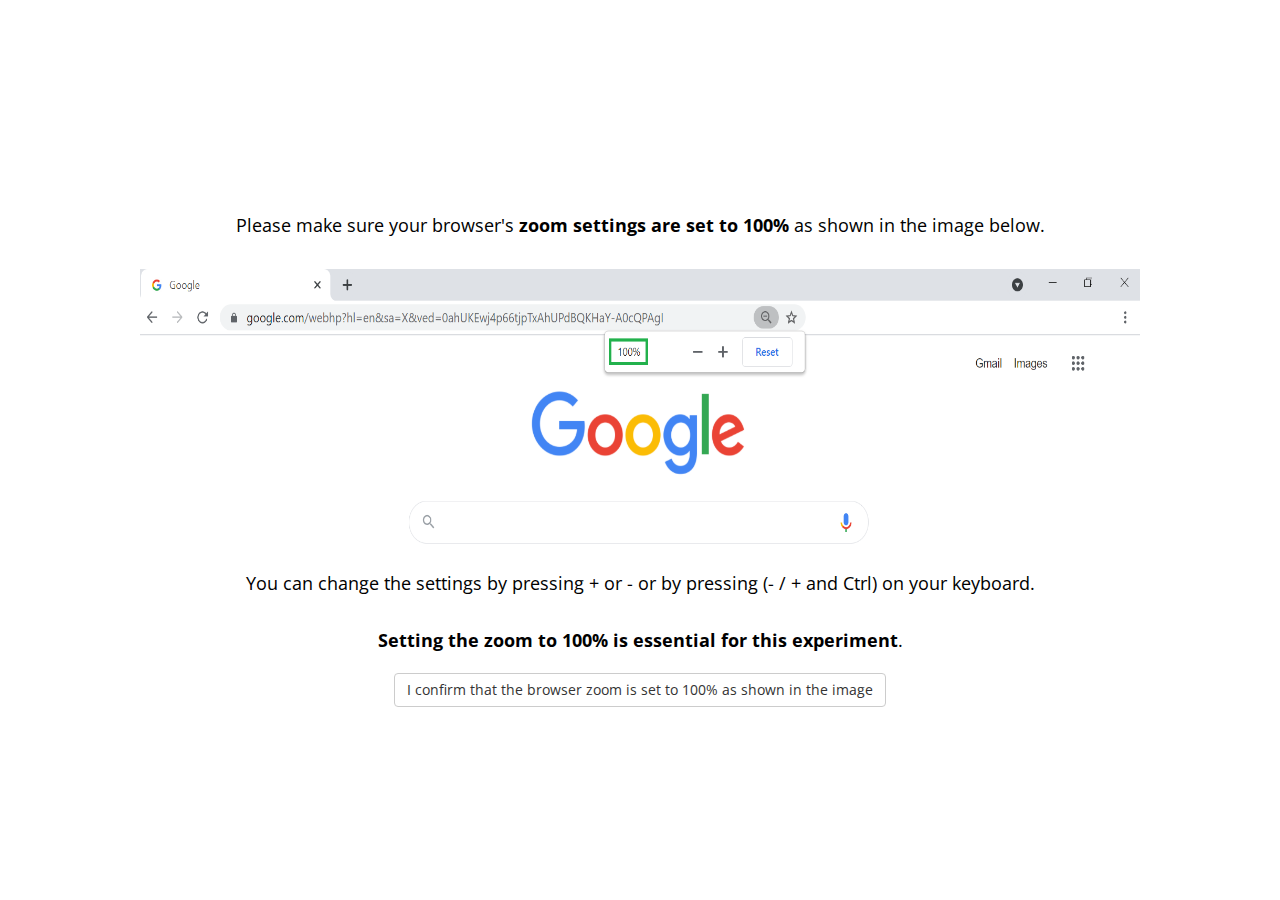
<file: index.html>
<!DOCTYPE html>
<html>
    <head>
        <title>My experiment</title>
        <script src="https://ajax.googleapis.com/ajax/libs/jquery/1.11.3/jquery.min.js"></script>
        <script src="jspsych-6.3.0/jspsych.js"></script>
        <script src="jspsych-6.3.0/plugins/jspsych-instructions.js"></script>
        <script src="jspsych-6.3.0/plugins/jspsych-call-function.js"></script>
        <script src="jspsych-6.3.0/plugins/jspsych-html-keyboard-response.js"></script>
        <script src="jspsych-6.3.0/plugins/jspsych-canvas-keyboard-response.js"></script>
        <script src="jspsych-6.3.0/plugins/jspsych-canvas-button-response.js"></script>
        <script src="jspsych-6.3.0/plugins/jspsych-fullscreen.js"></script>
        <script src="jspsych-6.3.0/plugins/jspsych-survey-multi-choice.js"></script>
        <script src="jspsych-6.3.0/plugins/jspsych-html-button-response.js"></script>
        <script src="jspsych-6.3.0/plugins/jspsych-html-keyboard-response.js"></script>
        <script src="jspsych-6.3.0/plugins/jspsych-preload.js"></script>
        <script src="jspsych-6.3.0/plugins/jspsych-survey-text.js"></script>
        
        <script src="src-dentist-e.js"></script>
        <link href="jspsych-6.3.0/css/jspsych.css" rel="stylesheet" type="text/css">
        <link rel="stylesheet" href="style-tree.css">
    </head>
    <body></body>
    <div>
    <script>
        var gamesTrials = [
                {
                    type: "game",
                    totalNumberOfTrials:2,
                    depth:3,
                    breadth:2,
                    block:1
                } ,
                {
                    type: "game",
                    totalNumberOfTrials:2,
                    depth:3,
                    breadth:2,
                    block:2
                } ,
                {
                    type: "game",
                    totalNumberOfTrials:1,
                    depth:3,
                    breadth:2,
                    block:3
                } ,
                {
                    type: "game",
                    totalNumberOfTrials:1,
                    depth:3,
                    breadth:2,
                    block:4
                },
                {
                    type: "game",
                    totalNumberOfTrials:1,
                    depth:3,
                    breadth:2,
                    block:5
                },
                {
                    type: "game",
                    totalNumberOfTrials:1,
                    depth:3,
                    breadth:2,
                    block:6
                }
            ]

        var practiceTrials = [
            {
                type: "practice",
                totalNumberOfTrials:1,
                depth:3,
                breadth:2,
                block:1
            },
        ]
        
        var gamesOrder = jsPsych.randomization.shuffle(gamesTrials); //gamesTrials.sort(() => Math.random() - 0.5)

        let experimentIndex = 0; //gameIndex
        let timeline = [];

        let trialIndex = 0;

        let preloaded_images = ['img_dentist_task/zoom.png', 'img_dentist_task/toolbar.png', 'img_dentist_task/keyboard.png', 'img_dentist_task/festival.png', 'img_dentist_task/shifts.png', 'img_dentist_task/noon_4.png', 'img_dentist_task/block_massage_e.png', 'img_dentist_task/instructions_choose_track.png', 'img_dentist_task/instructions_mark_chosen_track.png', 'img_dentist_task/morning_win_6.png', 'img_dentist_task/noon_win_3.png', 'img_dentist_task/night_win_4.png', 'img_dentist_task/practice/block_1.png','img_dentist_task/block_1.png', 'img_dentist_task/block_2.png', 'img_dentist_task/block_3.png', 'img_dentist_task/block_4.png', 'img_dentist_task/block_5.png', 'img_dentist_task/block_6.png']
        //foodtracks practice
        for(let i = 1; i < 2; i++) {
            for(let j = 2; j < 4; j++) {
                let fileName = 'img_dentist_task/practice/' + i + '_' + j + '_0' + '.png';
                preloaded_images.push(fileName);
            }
        }
        //foodtracks game
        for(let i = 1; i < 7; i++) {
            for(let j = 2; j < 4; j++) {
                let fileName = 'img_dentist_task/' + i + '_' + j + '_0' + '.png';
                preloaded_images.push(fileName);
            }
        }
        //shifts
        for(let i = 1; i < 4; i++) {
            let fileName = 'img_dentist_task/practice/' + i + '.png';
            preloaded_images.push(fileName);
            fileName = 'img_dentist_task/' + i + '.png';
            preloaded_images.push(fileName);
        }
        //rewards
        for(let i = 1; i < 7; i++) {
            let fileName = 'img_dentist_task/practice/rewards/lose_-' + i + '.png';
            preloaded_images.push(fileName);
            fileName = 'img_dentist_task/rewards/lose_-' + i + '.png';
            preloaded_images.push(fileName);
            fileName = 'img_dentist_task/practice/rewards/win_' + i + '.png';
            preloaded_images.push(fileName);
            fileName = 'img_dentist_task/rewards/win_' + i + '.png';
            preloaded_images.push(fileName);   
        }

    
        var preload = {
            type: 'preload',
            images: preloaded_images,
            auto_preload: true,
            show_detailed_errors: true
        };
    
        timeline.push(
            {
                timeline: [preload]
            }
        );

        /* var subjectNumber = {
            type: 'survey-text',
            questions: [
                {prompt: 'please enter prolific number', placeholder: '1234', required: true, name: 'subject'}
            ]
         }
         timeline.push(subjectNumber);
         */
        var subjectNumber = localStorage.URL_PROLIFIC_PID;
        
        var welcome = {
            type: 'instructions',
            pages: ['<p style="text-align: center">Welcome to the experiment <b>Find the Best Foodtrack</b></p><p style="text-align: left"<br><br><br><br>'
                + 'This following study consists of 3 parts :<br>'
                + '1. You will go through a tutorial of the game, followed by a short quiz regarding the rules of the game and practice stage.<br>'
                + '2. You will play the game with a break period in the middle.<br>'
                + '3. You will be asked to answer a few questioners.<br>'
                + '<br>You will be able to continue to the game only after you answered correctly all the questions in the quiz to follow the tutorial.'
                + 'The colors of the objects presented in the instructions as well as the characters that appear on them, are not the same as those in the game itself. Therefore, focus on understanding the rules of the game.</p>'],
            show_clickable_nav: true,
            button_label_next: 'Next',
            button_label_previous: 'Back'
            };
        

        //timeline.push(welcome);

        var zoom = {
            type: 'html-button-response',
            stimulus: '<p> Please make sure your browser\'s <b>zoom settings are set to 100%</b> as shown in the image below.<br><br>'
                + '<img style="text-align: left" class= zoom src="img_dentist_task/zoom.png" >'
                + "You can change the settings by pressing + or - or by pressing (- / + and Ctrl) on your keyboard.<br><br> "
                + "<b>Setting the zoom to 100% is essential for this experiment</b>.<br>"
            ,
            choices: ['I confirm that the browser zoom is set to 100% as shown in the image']
        };
        
        
        timeline.push(zoom)
        
        var toolbar = {
            type: 'html-button-response',
            stimulus: '<p style="text-align: left">Please make sure<b>that the browser download bar is closed</b> as shown in the image below.<br><br>'
                + '<img class=toolbar src="img_dentist_task/toolbar.png">'
                + 'The image shows how to close the download bar by <b>clicking on the X mark on the right</b>.',
            choices: ['I confirm that the browser download bar is closed']
        };
        
        timeline.push(toolbar)

        timeline.push({
                type: 'fullscreen',
                fullscreen_mode: true,
                message: '<p style="text-align: center">After pressing the button below you will switch to full screen view</p>',
                button_label: 'Continue to full screen view'
            });

        var cursor_off = {
            type: 'call-function',
            func: function() {
                document.body.style.cursor= "none";
            }
        }

        var cursor_on = {
            type: 'call-function',
            func: function() {
                document.body.style.cursor= "auto";
            }
        }

        var basicInstructions = {
                type: 'instructions',
                pages: ['<p style="text-align: center">Welcome to the experiment <b>Find the Best Food-Stall</b></p><p style="text-align: left"<br><br><br><br>'
                            + 'This following study consists of 3 parts :<br>'
                            + '1. You will go through a tutorial of the game, followed by a short quiz regarding the rules of the game and practice stage.<br>'
                            + '2. You will play the game with a break period in the middle.<br>'
                            + '3. You will be asked to answer a few questioners.<br>'
                            + '<br>You will be able to continue to the game only after you answered correctly all the questions in the quiz to follow the tutorial.'
                            + 'The colors of the objects presented in the instructions as well as the characters that appear on them, are not the same as those in the game itself. Therefore, focus on understanding the rules of the game.</p>',
                        
                        '<p style="text-align: center">Welcome to the experiment <b>Find the Best Food-Stall</b></p><br><br>'
                            +'<img style="text-align: center" class= festival src="img_dentist_task/festival.png" ><br><br><br>Now the first stage will begin, with the instructions of the game, a short test and training.',
                    
                        '<p style="text-align: center">Throughout the game you will be asked to make selections using:<br><b>"S"</b> - for chosing the left object<br><b>"K"</b> - for chosing the right object<br><br>'
                            +'<img style="text-align: center" class= keyboard src="img_dentist_task/keyboard.png">',
                
                        '<p style="text-align: center"><b>Find the Best Food-Stall</b> tutorial</p>'
                            +'<p style="text-align: left">The annual festival is approaching and with it also food stalls, games and activities.</p>'
                            +'<p style="text-align: left">You will play the seller at the food stalls at the festival, and as such you are very excited and know that this is the best time of year to make a lot of money<br></p>'
                            +'<p style="text-align: left"><u>Your goal as a seller at the festival is to get the highest rating as possible in the various shifts</u><br></p>',
                            //+'<img style="text-align: center" class= example_state src="img_tree_now/rexy_2.png">',
                    
                        '<p style="text-align: center"><b>Find the Best Food-Stall</b> tutorial</p>'
                            +'<p style="text-align: left">Each day you will be asked to choose one of two food stalls that will be presented to you.<br>At the food stall you have chosen you will work for one day.<br></p>'
                            +'<p style="text-align: left">At the beginning of the next day you will be asked to choose again between two food stalls so that you will have several opportunities to choose each stall.</p>'
                            +'<p style="text-align: left"><u>Your goal as a seller at the festival is to get the highest rating as possible in the various shifts</u></p><br>',
                            //+'<img style="text-align: center" class= example_state src="img_tree_now/rexy_3.png"><br><br>',
                        
                        '<p style="text-align: center"><b>Find the Best Food-Stall</b> tutorial</p>'
                            +'<br><p style="text-align: left"><b>During the work day at the food stall you have chosen you will see what rating is given to you in each shift:&nbsp;&nbsp;&nbsp;&nbsp;&nbsp;&nbsp;&nbsp;&nbsp;&nbsp;&nbsp;&nbsp;&nbsp;&nbsp;&nbsp;&nbsp;&nbsp;&nbsp;&nbsp;&nbsp;&nbsp;&nbsp;&nbsp;&nbsp;&nbsp;&nbsp;&nbsp;&nbsp;&nbsp;&nbsp;&nbsp;&nbsp;&nbsp;&nbsp;&nbsp;&nbsp;&nbsp;&nbsp;&nbsp;&nbsp;&nbsp;&nbsp;&nbsp;&nbsp;&nbsp;&nbsp;&nbsp;&nbsp;&nbsp;&nbsp;&nbsp;&nbsp;&nbsp;&nbsp;&nbsp;&nbsp;&nbsp;&nbsp;&nbsp;&nbsp;&nbsp;&nbsp;&nbsp;&nbsp;&nbsp;&nbsp;&nbsp;&nbsp;&nbsp;&nbsp;&nbsp;&nbsp;&nbsp;&nbsp;&nbsp;&nbsp;&nbsp;&nbsp;&nbsp;&nbsp;&nbsp;&nbsp;&nbsp;&nbsp;&nbsp;&nbsp;&nbsp;&nbsp;&nbsp;&nbsp;&nbsp;&nbsp;&nbsp;&nbsp;&nbsp</b><br>'
                            +'<ol><li style="text-align: left">First - you will see your rating in the morning shift, which will be marked by sun and cloud</li>'
                            +'<li style="text-align: left">Second - you will see your rating in the noon shift, which will be marked by sun</li>'
                            +'<li style="text-align: left">Third - you will see your rating in the night shift, which will be marked by moon</li></ol>'
                            +'<p style="text-align: left">You can see the icons that symbolize the different shifts in the image below:<br></p>'
                            +'<img style="text-align: center" class= example_state src="img_dentist_task/shifts.png"><br>',
                        
                        '<p style="text-align: center"><b>Find the Best Food-Stall</b> tutorial</p>'
                            +'<br><p style="text-align: left">In each shift you will receive a maximum rating of 6 stars.</p>'
                            +'<br><p style="text-align: left">As mentioned before, your goal as a seller at the festival is to get the highest rating as possible in the various shifts<u>.</u></p>'
                            +'<br><p style="text-align: left">For example, getting a 4-star rating in the lunch shift would look like this:</p>'
                            +'<img style="text-align: center" class= example_state src="img_dentist_task/noon_4.png"><br>',

                        '<p style="text-align: center"><b>Find the Best Food-Stall</b> tutorial</p>'
                            +'<p style="text-align: left">After several days of choosing between two specific food stalls, they will change and you will be asked to make choices between two new stalls.&nbsp;&nbsp;&nbsp;&nbsp;&nbsp;&nbsp;&nbsp;&nbsp;&nbsp;&nbsp;&nbsp;&nbsp;&nbsp;&nbsp;&nbsp;&nbsp;&nbsp;&nbsp;&nbsp;&nbsp;&nbsp;&nbsp;&nbsp;&nbsp;&nbsp;&nbsp;&nbsp;&nbsp;&nbsp;&nbsp;&nbsp;&nbsp;&nbsp;&nbsp;&nbsp;&nbsp;&nbsp;&nbsp;&nbsp;&nbsp;&nbsp;&nbsp;&nbsp;&nbsp;&nbsp;&nbsp;&nbsp;&nbsp;&nbsp;&nbsp;&nbsp;&nbsp;&nbsp;&nbsp;&nbsp;&nbsp;&nbsp;&nbsp;&nbsp;&nbsp;&nbsp;&nbsp;&nbsp;&nbsp;&nbsp;&nbsp;&nbsp;&nbsp;&nbsp;&nbsp;&nbsp;&nbsp;&nbsp;&nbsp;&nbsp;&nbsp;&nbsp;&nbsp;&nbsp;&nbsp;&nbsp;&nbsp;&nbsp;&nbsp;&nbsp;&nbsp;&nbsp;&nbsp;&nbsp;&nbsp;&nbsp;&nbsp;&nbsp;&nbsp<br></p>'
                            +'<p style="text-align: left">A message regarding the change will appear on the screen, along with the option for a brief refresh breake can be seen in the example below:<br><br></p>'
                            +'<img style="text-align: center" class= example_state src="img_dentist_task/block_massage_e.png"><br><br>',
                        
                        '<p style="text-align: center"><b>Find the Best Food-Stall</b> tutorial</p>'
                            +'<p style="text-align: left"><u>Your goal as a seller at the festival is to get the highest rating as possible in the various shifts.</u>&nbsp;&nbsp;&nbsp;&nbsp;&nbsp;&nbsp;&nbsp;&nbsp;&nbsp;&nbsp;&nbsp;&nbsp;&nbsp;&nbsp;&nbsp;&nbsp;&nbsp;&nbsp;&nbsp;&nbsp;&nbsp;&nbsp;&nbsp;&nbsp;&nbsp;&nbsp;&nbsp;&nbsp;&nbsp;&nbsp;&nbsp;&nbsp;&nbsp;&nbsp;&nbsp;&nbsp;&nbsp;&nbsp;&nbsp;&nbsp;&nbsp;&nbsp;&nbsp;&nbsp;&nbsp;&nbsp;&nbsp;&nbsp;&nbsp;&nbsp;&nbsp;&nbsp;&nbsp;&nbsp;&nbsp;&nbsp;&nbsp;&nbsp;&nbsp;&nbsp;&nbsp;&nbsp;&nbsp;&nbsp;&nbsp;&nbsp;&nbsp;&nbsp;&nbsp;&nbsp;&nbsp;&nbsp;&nbsp;&nbsp;&nbsp;&nbsp;&nbsp;&nbsp;&nbsp;&nbsp;&nbsp;&nbsp;&nbsp;&nbsp;&nbsp;&nbsp;&nbsp;&nbsp;&nbsp;&nbsp;&nbsp;&nbsp;&nbsp;&nbsp<br></p>'
                            +'<p style="text-align: left">At each step, two food stalls will appear on the screen, as in the example below.</p>'
                            +'<p style="text-align: left">You will be asked to choose which booth you would like to work on that day using the keyboard keys:<br>"S" for the left food stall<br>"K" for the right food stall<br><br></p>'
                            +'<img style="text-align: center" class= example_state src="img_dentist_task/instructions_choose_track.png"><br><br>',

                        '<p style="text-align: center"><b>Find the Best Food-Stall</b> tutorial</p>'
                            +'<p style="text-align: left">Your goal as a seller at the festival is to get the highest rating as possible in the various shifts.<br>That means finding the food stall that entitles for the highest rating</p>'
                            +'<p style="text-align: left">The position of the food stalls on the screen (right or left on the screen) may change over the days<b> but it does not affect the stall rating</b></p>',
                        
                        '<p style="text-align: left">After selecting the specific food stall using the keyboard keys, it will be highlighted by a frame and the additional object will disappear.<br>As in the example below:</p>'
                            +'<img style="text-align: center" class= example_state src="img_dentist_task/instructions_mark_chosen_track.png"><br><br>',

                        '<p style="text-align: left">Then a "+" sign will appear on the screen.<br>It will be followed by the icon that symbolizes the morning shift, and immediately afterwards the rating you received at this food stall for the morning shift will be added.</p>'
                            +'<p style="text-align: left">For example in the example below you can see that the rating on the morning shift is 6 stars</p>'
                            +'<img style="text-align: center" class= example_state src="img_dentist_task/morning_win_6.png"><br><br>',
                        
                        '<p style="text-align: left">The lunch shift icon will then appear, and immediately afterwards the rating you received will be added to the selected food stall for the lunch shift.</p>'
                            +'<p style="text-align: left">For example in the example below you can see that the rating on the lunch shift is 3 stars</p>'    
                            +'<img style="text-align: center" class= example_state src="img_dentist_task/noon_win_3.png"><br><br>',
                            
                        '<p style="text-align: left">The night shift icon will then appear, and immediately after that the rating you received will be added to the selected food stall for the night shift.</p>'
                            +'<p style="text-align: left">For example in the example below you can see that the rating on the night shift is 4 stars</p>'    
                            +'<img style="text-align: center" class= example_state src="img_dentist_task/night_win_4.png"><br><br>',
                            
                        
                        '<p style="text-align: center"><u>Four important things to remember:</u></p>'
                            +'<ol><li style="text-align: left">Your goal in the game is to get as high a cumulative rating as possible.</li>'
                            +'<li style="text-align: left">For each food stall selection you will see the rating in three shifts: morning, noon and night.</li>'
                            +'<li style="text-align: left">After a few days of choosing between two specific food stalls you will move on to choosing between two other food stalls.</li>'
                            +'<li style="text-align: left">The position of the food stalls on the screen can change over the days but it does not affect the ranking.</li></ol>'
                            +'<p style="text-align: left">Goodluck!</p>',
                        
                        ],
                show_clickable_nav: true,
                button_label_next: 'Next',
                button_label_previous: 'Back'
        };
        
        var start_instructions_test = {
            on_start: function () {
                if (document.querySelector('#cursor-toggle') != null)
                    document.querySelector('#cursor-toggle').remove()
            },
            type: 'html-keyboard-response',
            stimulus: "<p> <br><br>You will now move on to a short questionnaire which checks if you have understood the instructions.<br><b>In order to continue the game you must answer all the questions in the questionnaire correctly.</b><br>Press any key to continue</p>"
        }

        var page_1_options = ["2", "1", "4"];
        var page_2_options = ["Click on the object with the mouse","Pressing 'S' and 'K' keys", "Pressing the arrows keys"];
        var page_3_options = ["False", "True"];
        var page_4_options = ["False", "True"];
        var page_5_options = ["Two shifts - morning and night", "One shift - noon", "Three shifts - morning, noon and night"];
        var page_6_options = ["Three stars", "Six stars", "Ten stars"];
        var page_7_options = ["Find the highest rated food stall on the night shift","Get the highest rating for the morning shift", "Find the food stall whose rank in the three shifts is the highest"];

        var instructions_test = {
        type: 'survey-multi-choice',
        questions: [
            {prompt: "How many objects will be displayed on the screen at each step?", name: 'question_1', correct: "2", options: page_1_options, required:true}, 
            {prompt: "How can you choose the food stall you want to work that day?", name: 'question_2', correct: "Pressing 'S' and 'K' keys",options: page_2_options, required: true},
            {prompt: "Will the location of the food stalls on the screen be fixed throughout the searches?", name: 'question_3', correct: "False",options: page_3_options, required: true},
            {prompt: "The location of the food stalls on the screen does not affect the obtained ranking?", name: 'question_4', correct: "True",options: page_4_options, required: true},
            {prompt: "How many shifts will you see each day?", name: 'question_5', correct: "Three shifts - morning, noon and night",options: page_5_options, required: true},
            {prompt: "What is the maximum rating you can get in each shift?", name: 'question_6', correct: "Six stars",options: page_6_options, required: true},
            {prompt: "What is your goal in the game?", name: 'question_7', correct: "Find the food stall whose rank in the three shifts is the highest",options: page_7_options, required: true},
            ],
        };
        var if_trial = {
            type: 'html-button-response',
            stimulus: "<p>We are sorry, you made a mistake<br>"
                + "Go back to the instructions"
                + "Please read the instructions again and answer the questionnaire<br>"
                + "Thank you and good luck",
            choices: ['Back to instructions']
        }
        var to_repeat;
        var check_answers = {
            timeline: [if_trial],
            conditional_function: function () {
                // get the data from the previous trial,
                // and check which key was pressed
                to_repeat = false;
                json = jsPsych.data.get().filter({trial_type: 'survey-multi-choice'}).last(1).select('response').values[0];
                var responses_to_test = json;//JSON.parse(json);
                for (i = 0; i < instructions_test.questions.length; i++) {
                    current_name = instructions_test.questions[i].name;
                    current_correct = instructions_test.questions[i].correct
                    if (current_correct != responses_to_test[current_name]) {
                        to_repeat = true;
                        return to_repeat
                    }
                    else {
                        to_repeat = false;

                    }
                }
                return to_repeat
            }
        }

        var instructions_loop = {
                timeline: [start_instructions_test, instructions_test, check_answers],
                timeline: [basicInstructions, start_instructions_test, instructions_test, check_answers],
                loop_function: function () {
                    return to_repeat;
                }
            }

        
        //timeline.push(instructions_loop);

        var fixation = {
                type: 'canvas-keyboard-response',
                stimulus: function (c) {
                    drawText(c, '+');
                },
                choices: jsPsych.NO_KEYS,
                trial_duration: 500,
            }
        
            
        
        var startPractice = {
            type: 'html-button-response',
            stimulus: '<p style="text-align: center"></b></p>'
            +'<p style="text-align: center">Now you will start the practice<br>Remember, your goal is to find the food stall with the highest cumulative rating<br></p>',
            choices: ['Start practice']
        }; 
        
        var practiceStartBlock = {
            timeline: [createStartBlock(practiceTrials[experimentIndex].block, practiceTrials[experimentIndex].type)]
        };
        var practice = {
            timeline: [fixation, createTreeNode(practiceTrials, practiceTrials[experimentIndex].depth, experimentIndex, trialIndex, practiceTrials[experimentIndex].depth, 1, practiceTrials[experimentIndex].block)]
        };        

        var startGame = {
            type: 'html-button-response',
            stimulus: '<p style="text-align: center"></b></p>'
            +'<p style="text-align: center">You will now start the game:<b>Find the Best Food-Stall</b><br></p>',
            choices: ['Start the game']
        };    

        timeline.push(startPractice);
        timeline.push(cursor_off);
        timeline.push(practiceStartBlock);
        timeline.push(practice);

        jsPsych.init({
            timeline: timeline,
            show_preload_progress_bar: true,
            on_finish: function () {
                //snumber = jsPsych.data.get().filter({trial_type: 'survey-text'}).last(1).select('response').values[0]['subject'];
                jsPsych.data.addProperties({subject: subjectNumber});
                var dataPractice = jsPsych.data.get();
                experimentIndex = 0;
                trialIndex = 0;
                timeline = [];
                var gameStartBlock = {
                    timeline: [createStartBlock(gamesOrder[experimentIndex].block, gamesOrder[experimentIndex].type)]
                };
                var experiment = {
                    timeline: [fixation, createTreeNode(gamesOrder, gamesOrder[experimentIndex].depth, experimentIndex, trialIndex, gamesOrder[experimentIndex].depth, 1, gamesOrder[experimentIndex].block)]
                };
                timeline.push(cursor_on);
                timeline.push(startGame);
                timeline.push(cursor_off);
                timeline.push(gameStartBlock);
                timeline.push(experiment);
                
                jsPsych.init({
                    timeline: timeline,
                    on_finish: function () {
                        jsPsych.data.addProperties({subject: subjectNumber});
                        var dataGame = jsPsych.data.get();
                        var data = dataPractice.join(dataGame);
                        data.localSave('csv','mydata.csv');
                        jsPsych.data.displayData();
                        //timeline.push(cursor_on);
                        /*get data */
                        processed_data = data.json()
                        window.parent.postMessage({ id: "embeddedDataId", answer: processed_data }, '*');
                        console.log()
                            /* $.ajax({
                                type: 'POST',
                                url: '/save',
                                data: { 'data': processed_data, 'prolific': localStorage.prolific },
                                //qualtricsURL = `https://socialtau.qualtrics.com/jfe/form/SV_cvHBRXKwK6fRjjE?PROLIFIC_PID=+${subjectNumber}`,
                                success: function () {
                                    console.log('success');
                                    document.location = '/next'
                                },
                                // Endpoint not running, local save
                                error: function (err) {
                                    console.log(err)
                                }
                            }); */
                    }
                }) 
            }});
    </script>
    </div>
</html>
</file>
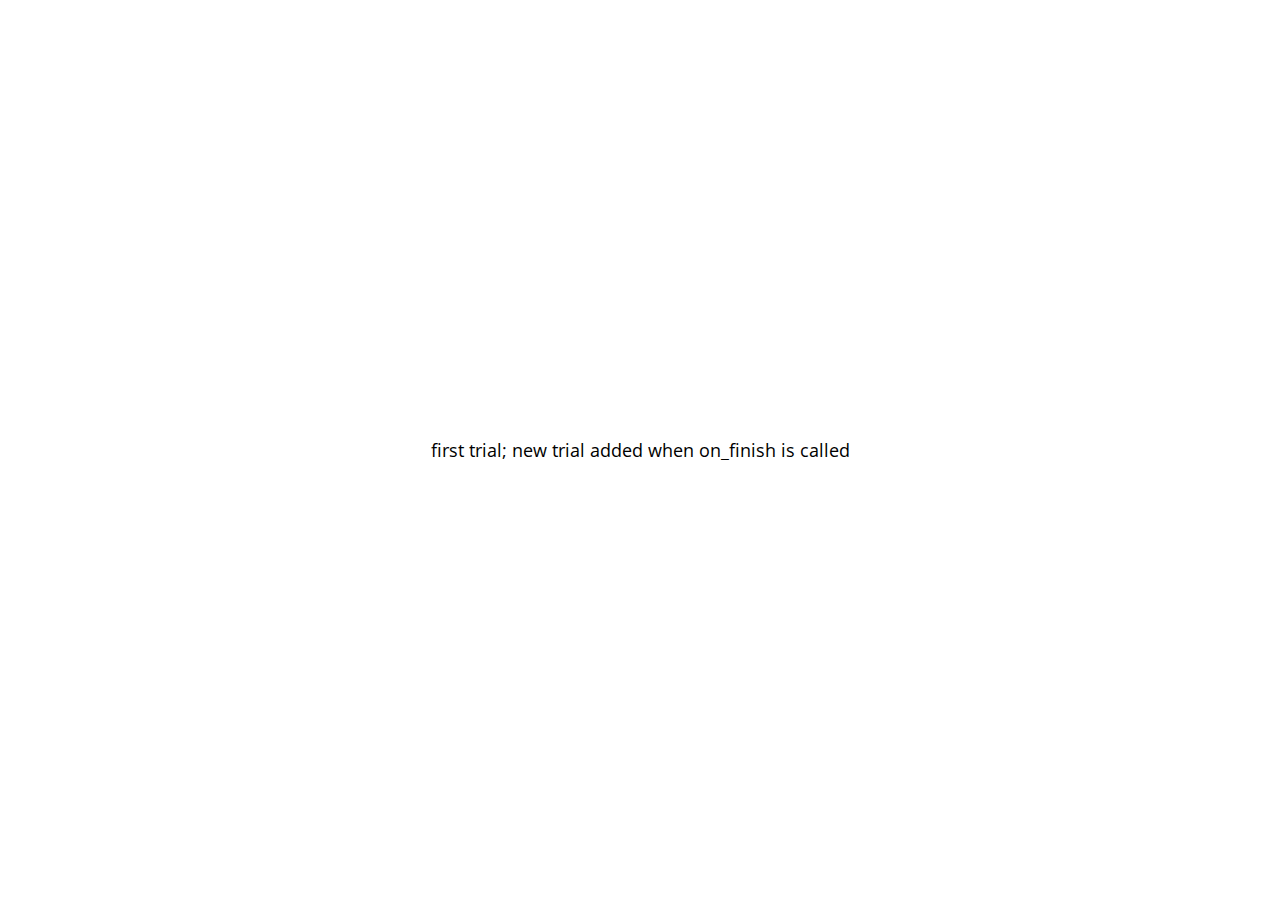
<file: jspsych-6.3.0/examples/add-to-end-of-timeline.html>
<!DOCTYPE html>
<html>
  <head>
    <script src="../jspsych.js"></script>
    <script src="../plugins/jspsych-html-keyboard-response.js"></script>
    <script src="../plugins/jspsych-image-keyboard-response.js"></script>
    <script src="../plugins/jspsych-preload.js"></script>
    <link rel="stylesheet" href="../css/jspsych.css">
  </head>
  <body></body>
  <script>

  var preload = {
    type: 'preload',
    images: ['img/happy_face_4.jpg']
  }

  var first = {
    type: 'html-keyboard-response',
    stimulus: 'first trial; new trial added when on_finish is called',
    on_finish: function(){
      jsPsych.addNodeToEndOfTimeline({
        timeline: [{
          type: 'image-keyboard-response',
          stimulus: 'img/happy_face_4.jpg',
          stimulus_width: 300
        }]
      })
    }
  }

  jsPsych.init({
    timeline: [preload, first],
    on_finish: function(){jsPsych.data.displayData(); }
  });

  </script>
</html>
</file>
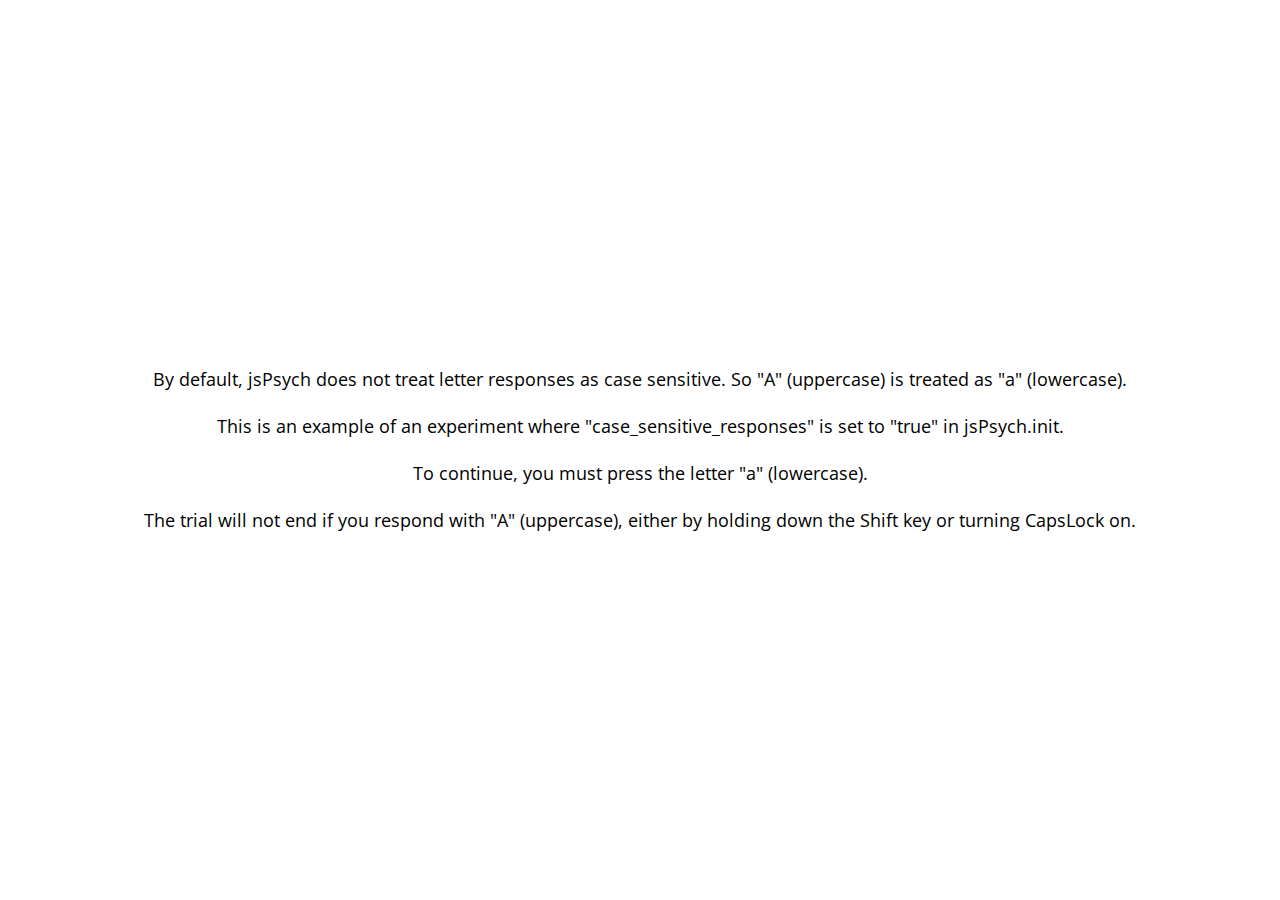
<file: jspsych-6.3.0/examples/case-sensitive-responses.html>
<!DOCTYPE html>
<html>
  <head>
    <script src="../jspsych.js"></script>
    <script src="../plugins/jspsych-html-keyboard-response.js"></script>
    <link rel="stylesheet" href="../css/jspsych.css">
  </head>
  <body></body>
  <script>

  var trial_1 = {
    type: 'html-keyboard-response',
    stimulus: '<p>By default, jsPsych does not treat letter responses as case sensitive. So "A" (uppercase) is treated as "a" (lowercase).</p>'+
    '<p>This is an example of an experiment where "case_sensitive_responses" is set to "true" in jsPsych.init.</p>'+
    '<p>To continue, you must press the letter "a" (lowercase).</p>'+
    '<p>The trial will not end if you respond with "A" (uppercase), either by holding down the Shift key or turning CapsLock on.</p>',
    choices: ['a']
  }

  var trial_2 = {
    type: 'html-keyboard-response',
    stimulus: '<p>This is another example trial.</p>'+
    '<p>To continue, now you must press the letter "A" (uppercase).</p>'+
    '<p>The trial will not end if you respond with "a" (lowercase).</p>',
    choices: ['A']
  }

  var trial_3 = {
    type: 'html-keyboard-response',
    choices: jsPsych.ALL_KEYS,
    stimulus: '<p>When "case_sensitive_responses" is "true", your keyboard responses are case-sensitive in the data.</p>'+
    '<p>The next page shows the data, with your response recorded as "a" for the first trial and "A" for the second trial.</p>'+
    '<p>If you change "case_sensitive_responses" to "false" in jsPsych.init and reload this expeirment<br>'+
    'you will find that both "a" or "A" responses are valid responses for the first two trials,<br>'+
    'and your response will always be recorded as "a" (lowercase) in the data.</p>'
  }

  jsPsych.init({
    timeline: [trial_1, trial_2, trial_3],
    case_sensitive_responses: true, // to ignore the letter case of a keyboard response, set this parameter to false or remove it
    on_finish: function(){jsPsych.data.displayData(); }
  });

  </script>
</html>
</file>
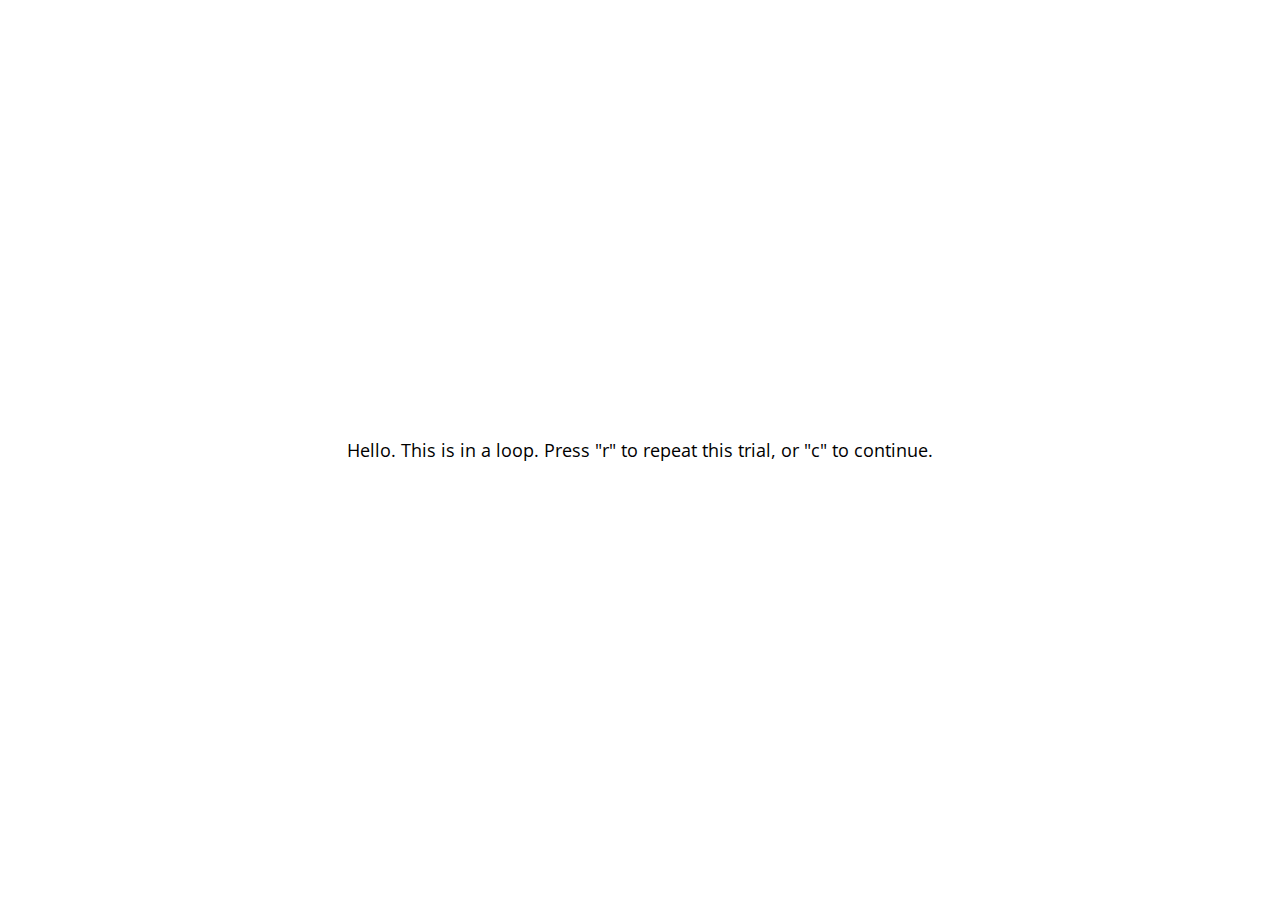
<file: jspsych-6.3.0/examples/conditional-and-loop-functions.html>
<!DOCTYPE html>
<html>
  <head>
    <script src="../jspsych.js"></script>
    <script src="../plugins/jspsych-html-keyboard-response.js"></script>
    <link rel="stylesheet" href="../css/jspsych.css">
  </head>
  <body></body>
  <script>

  var trial = {
    type: 'html-keyboard-response',
    stimulus: 'Hello. This is in a loop. Press "r" to repeat this trial, or "c" to continue.',
    choices: ['r','c']
  }

  var loop_node = {
    timeline: [trial],
    loop_function: function(data){
      var key_response = data.values()[0].response;
      if(jsPsych.pluginAPI.compareKeys(key_response,'r')){
        return true;
      } else {
        return false;
      }
    }
  }

  var pre_if_trial = {
    type: 'html-keyboard-response',
    stimulus: 'The next trial is in a conditional statement. Press "s" to skip it, or "v" to view it.',
    choices: ['s','v']
  }

  var if_trial = {
    type: 'html-keyboard-response',
    stimulus: 'You chose to view the trial. Press any key to continue.'
  }

  var if_node = {
    timeline: [if_trial],
    conditional_function: function(){
      var data = jsPsych.data.get().last(1).values()[0];
      if(jsPsych.pluginAPI.compareKeys(data.response, 's')){
        return false;
      } else {
        return true;
      }
    }
  }

  var after_if_trial = {
    type: 'html-keyboard-response',
    stimulus: 'This is the trial after the conditional.'
  }

  jsPsych.init({
    timeline: [loop_node, pre_if_trial, if_node, after_if_trial],
    on_finish: function(){ jsPsych.data.displayData(); },
    default_iti: 200
  });

  </script>
</html>
</file>
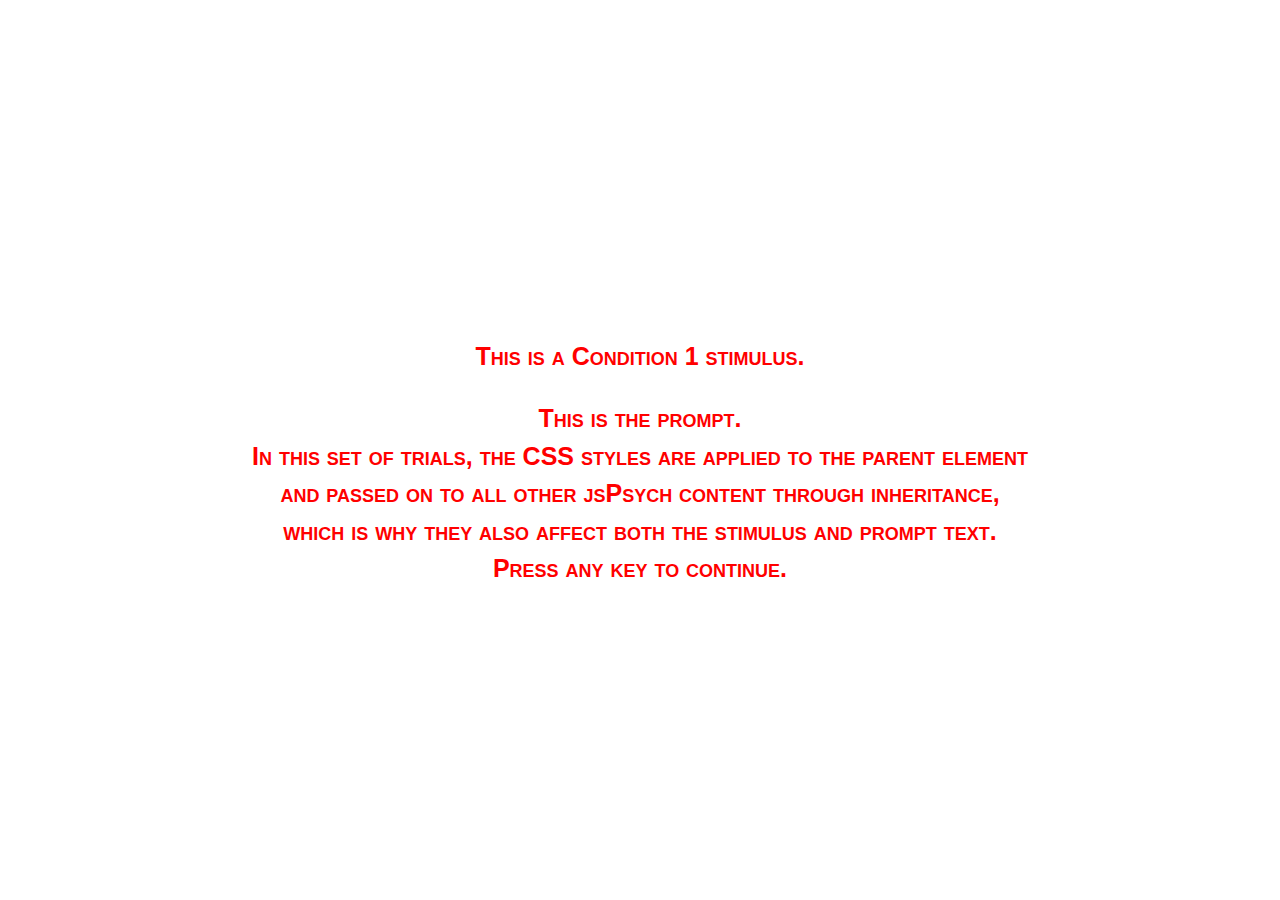
<file: jspsych-6.3.0/examples/css-classes-parameter.html>
<!DOCTYPE html>
<html>

<head>
  <script src="../jspsych.js"></script>
  <script src="../plugins/jspsych-image-keyboard-response.js"></script>
  <script src="../plugins/jspsych-html-keyboard-response.js"></script>
  <script src="../plugins/jspsych-preload.js"></script>
  <link rel="stylesheet" href="../css/jspsych.css">
  <style>
    /* 
      Any CSS classes listed in the 'css_classes' parameter will only be added to the jspsych-content div.
      Certain CSS rules will automatically be applied to all other elements _inside_ this div (stimulus, prompt, etc.),
      through CSS inheritance. However, not all CSS properties are inherited from parent elements.
      To learn more about CSS inheritance, see:
      https://developer.mozilla.org/en-US/docs/Web/CSS/inheritance
      https://developer.mozilla.org/en-US/docs/Learn/CSS/Building_blocks/Cascade_and_inheritance#inheritance
      https://stackoverflow.com/questions/5612302/which-css-properties-are-inherited

      In the CSS rules below, the rules are applied to the jspsych-content div, and then applied to 
      other elements inside of the jspsych-content div through inheritance. This is why both the stimulus and
      prompt are affected by these rules in the trial_procedure_1 trials.
    */
    .condition1 {
      color: red;
      font: small-caps bold 25px/25px Arial, sans-serif;
      line-height: 150%;
    }
    .condition2 {
      font-size: 20px;
      font-weight: bold;
      text-shadow: 2px 2px white;
      line-height: 200%;
      background-color: lightgray
    }
    /* 
      It's also possible to use more specific CSS selectors so that the CSS rule only affects certain elements on the page.
      To create these CSS rules, we start with the class name used in "css_classes". This will select the 'parent' element (jspsych-content div):
        .left-align 
      After that, add the more specific CSS selector(s) to select any particular element(s) that should be modified inside the parent element. 
      For example, to select only the "p" elements that are inside of the 'parent' element, you can use this:
        .left-align p {...}
      This method allows you to use different styles for different 'child' elements inside the jspsych-content div.
      This method also allows you to modify properties that can't be modified through inheritance.

      Options for CSS selectors include the element's tag name, ID, class, and combinations of these.
      For example, to select a the element with the ID "jspsych-html-keyboard-response-stimulus":
        .left-align #jspsych-html-keyboard-response-stimulus {...}  
      Or to select all "p" elements that also have the class "stimulus":
        .left-align p.stimulus {...}
      See here for more info about CSS selectors: https://www.w3schools.com/css/css_selectors.asp

      In the trial_procedure_2 trials, the stimulus text is inside of <p> tags and the prompt text is not inside of <p> tags.
      Therefore the CSS rules below will only affect the stimulus element in these trials.
    */
    .left-align p {text-align: left; width: 600px;}
    .right-align p {text-align: right; width: 600px;}
    .teal p {color: teal;}
    .purple p {color: purple;}
    .large-text p {font-size: 40px; line-height: 1.5em;}
    .black-border p {border: 4px solid black;}

    /* 
      The CSS rules below are used in trial_procedure_3 to format the fixation cross
      and move the img element to the left or right.
    */
    .fixation {font-size: 90px; font-weight: bold;}
    .img-left img {transform: translate(-300px);}
    .img-right img {transform: translate(300px);}
  </style>
</head>
<body></body>
<script>

  var preload = {
    type: 'preload',
    auto_preload: true
  }

  var trial_procedure_1 = {
    timeline: [{
      type: 'html-keyboard-response',
      stimulus: jsPsych.timelineVariable('stim'),
      css_classes: jsPsych.timelineVariable('css_class'),
      prompt: 'This is the prompt.<br>In this set of trials, the CSS styles are applied to the parent element<br>'+
      'and passed on to all other jsPsych content through inheritance,<br>'+
      'which is why they also affect both the stimulus and prompt text.<br>Press any key to continue.'
    }],
    timeline_variables: [
      {css_class: ['condition1'], stim: '<p>This is a Condition 1 stimulus.</p>'},
      {css_class: ['condition2'], stim: '<p>This is a Condition 2 stimulus.</p>'}
    ]
  }

  var trial_procedure_2 = {
    timeline: [{
      type: 'html-keyboard-response',
      stimulus: '<p>This is the stimulus.</p>',
      css_classes: jsPsych.timelineVariable('css_classes'),
      prompt: 'In this set of trials, the CSS rules are applied more selectively<br>so that they only affect the stimulus text, not the prompt text<br>'+
      '(see the comments in the HTML file for more information).<br>Press any key to continue.'
    }],
    timeline_variables: [
      {css_classes: ['teal','left-align','black-border','large-text']},
      {css_classes: ['teal','right-align','black-border','large-text']},
      {css_classes: ['purple','left-align','large-text']},
      {css_classes: ['purple','right-align','large-text']}
    ]
  }

  var trial_procedure_3 = {
    timeline: [
      {
        type: 'html-keyboard-response',
        stimulus: '+',
        choices: jsPsych.NO_KEYS,
        trial_duration: 500,
        css_classes: ['fixation']
      },
      {
        type: 'image-keyboard-response',
        stimulus: 'img/blue.png',
        css_classes: jsPsych.timelineVariable('image_side'),
        prompt: '<p>Press <strong>f</strong> if the image is on the <strong>left</strong>.</p>'+
        '<p>Press <strong>j</strong> if the image is on the <strong>right</strong>.</p>',
        choices: ['f','j'],
        render_on_canvas: false
      }
    ],
    timeline_variables: [
      {image_side: ['img-left'], correct_response: 'f'},
      {image_side: ['img-right'], correct_response: 'j'}
    ]
  }

  jsPsych.init({
    timeline: [preload, trial_procedure_1, trial_procedure_2, trial_procedure_3],
    on_finish: function() {
      jsPsych.data.displayData();
    }
  });

</script>

</html>
</file>
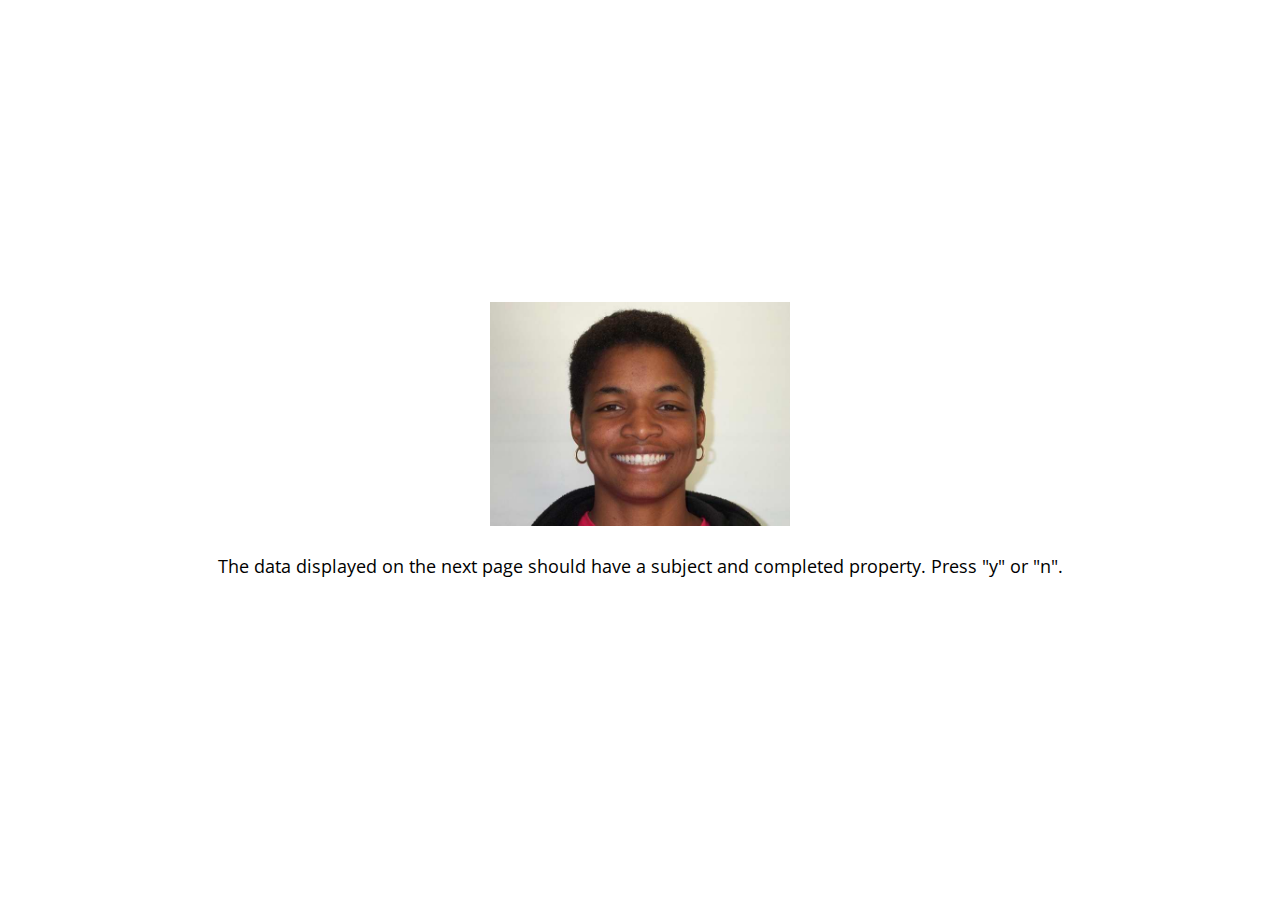
<file: jspsych-6.3.0/examples/data-add-properties.html>
<!DOCTYPE html>
<html>

<head>
  <script src="../jspsych.js"></script>
  <script src="../plugins/jspsych-image-keyboard-response.js"></script>
  <script src="../plugins/jspsych-preload.js"></script>
  <link rel="stylesheet" href="../css/jspsych.css">
</head>
<body></body>
<script>

  var preload = {
    type: 'preload',
    auto_preload: true
  }

  var block_1 = {
    type: 'image-keyboard-response',
    stimulus: 'img/happy_face_1.jpg',
    choices: ['y','n'],
    render_on_canvas: false,
    stimulus_width: 300,
    prompt: '<p>The data displayed on the next page should have a subject and completed property. Press "y" or "n".</p>'
  }

  jsPsych.data.addProperties({
    subject: 1
  });


  jsPsych.init({
    timeline: [preload, block_1],
    on_finish: function() {
      jsPsych.data.addProperties({
        completed: true
      });
      // data should have a subject and completed field for each trial.
      jsPsych.data.displayData();
    }
  });
</script>

</html>
</file>
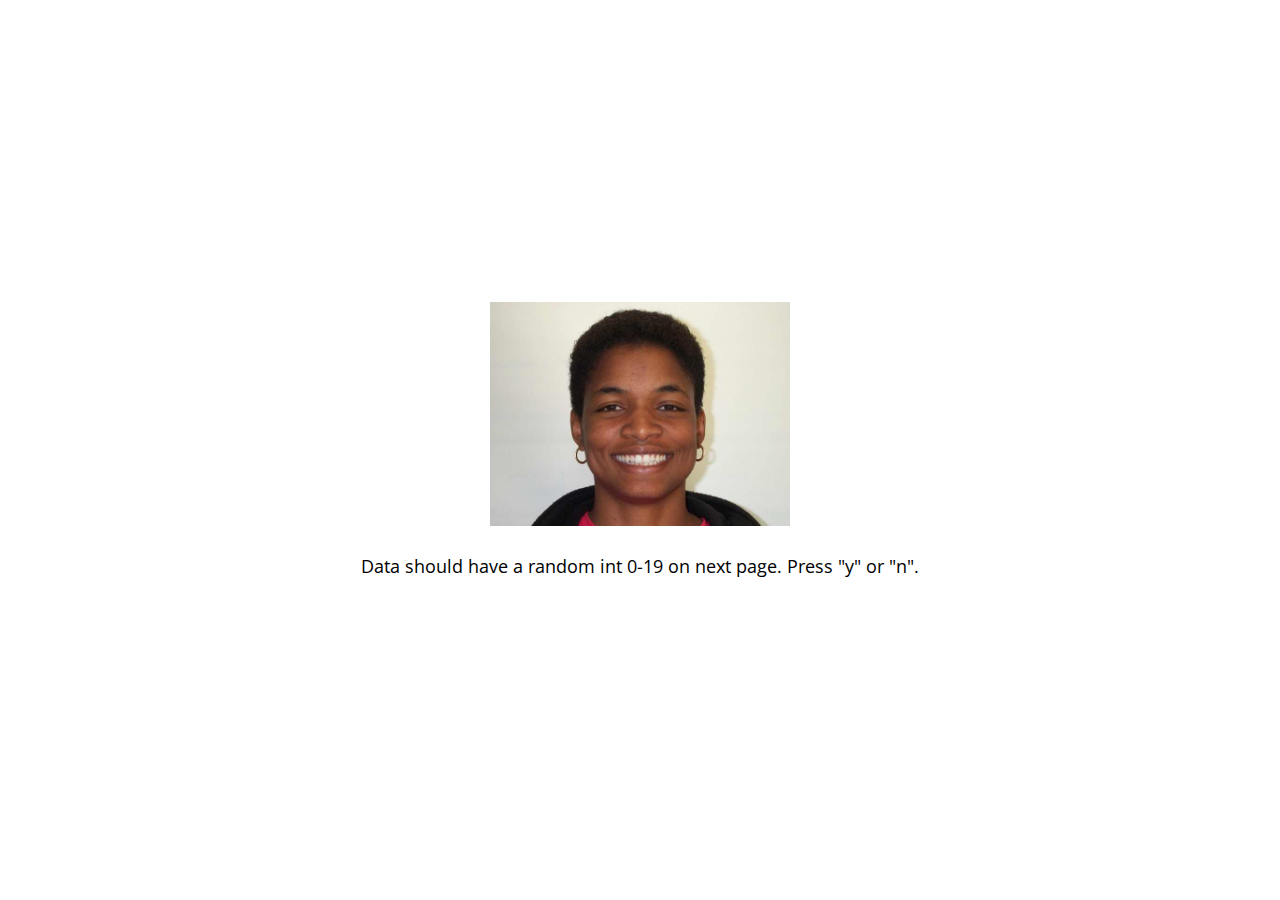
<file: jspsych-6.3.0/examples/data-as-function.html>
<!DOCTYPE html>
<html>

<head>
  <script src="../jspsych.js"></script>
  <script src="../plugins/jspsych-image-keyboard-response.js"></script>
  <script src="../plugins/jspsych-preload.js"></script>
  <link rel="stylesheet" href="../css/jspsych.css">
</head>
<body></body>
<script>

  var preload = {
    type: 'preload',
    auto_preload: true
  }

  var block_1 = {
    type: 'image-keyboard-response',
    stimulus: 'img/happy_face_1.jpg',
    choices: ['y','n'],
    prompt: '<p>Data should have a random int 0-19 on next page. Press "y" or "n".</p>',
    stimulus_width: 300,
    data: function() {
      return {
        random_number: Math.floor(Math.random() * 20)
      }
    }
  }

  jsPsych.init({
    timeline: [preload, block_1],
    on_finish: function() {
      jsPsych.data.displayData();
    }
  });
</script>

</html>
</file>
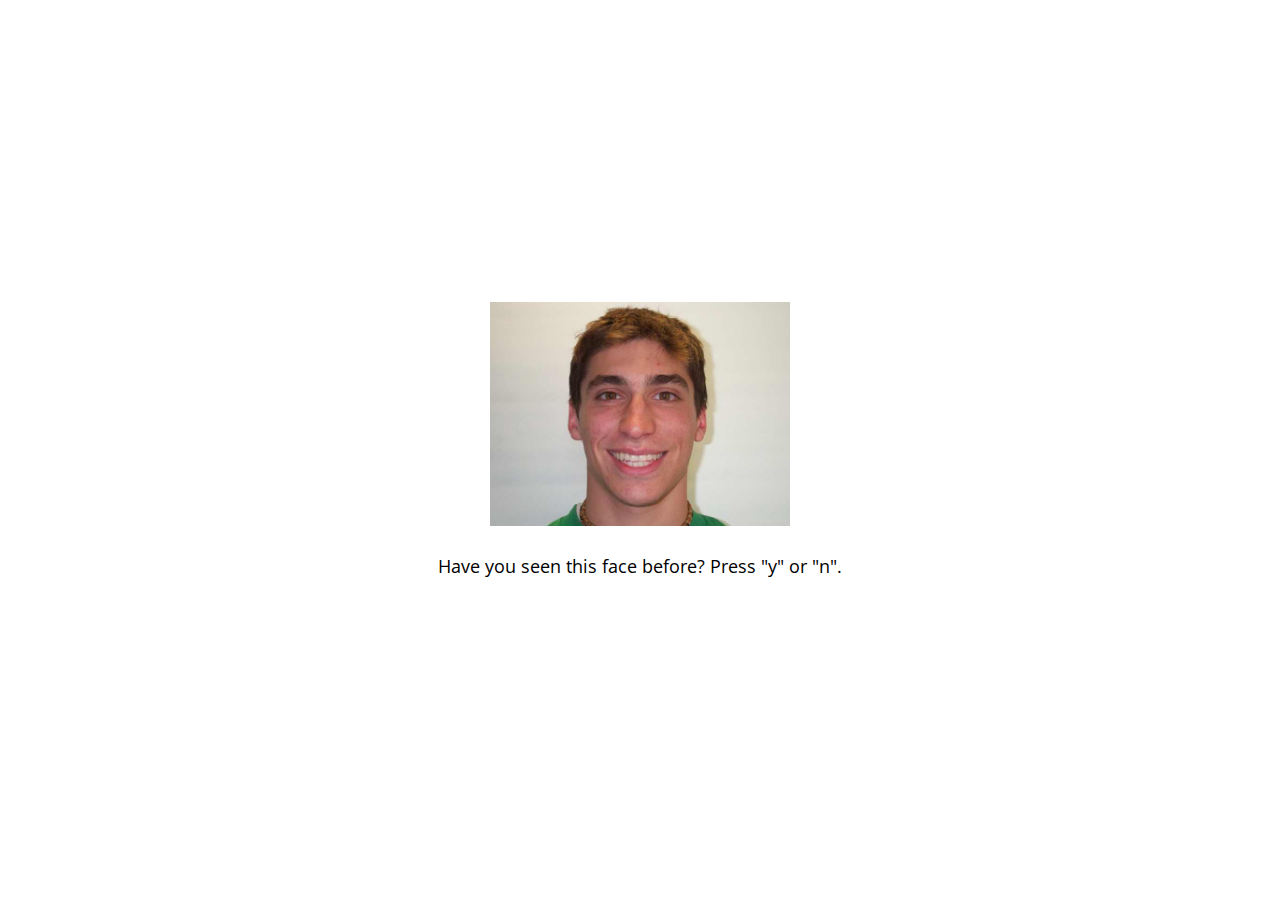
<file: jspsych-6.3.0/examples/data-from-timeline.html>
<!DOCTYPE html>
<html>
<head>
  <script src="../jspsych.js"></script>
  <script src="../plugins/jspsych-image-keyboard-response.js"></script>
  <script src="../plugins/jspsych-preload.js"></script>
  <link rel="stylesheet" href="../css/jspsych.css">
</head>
<body></body>
<script>

  var preload = {
    type: 'preload',
    auto_preload: true
  }

  var trial_1 = {
    stimulus: 'img/happy_face_4.jpg',
  }

  var trial_2 = {
    stimulus: 'img/sad_face_4.jpg',
  }

  var trial_3 = {
    stimulus: 'img/sad_face_3.jpg',
  }

  var node = {
    type: 'image-keyboard-response',
    timeline: [trial_1, trial_2, trial_3],
    choices: ['y','n'], 
    prompt: '<p>Have you seen this face before? Press "y" or "n".</p>',
    stimulus_width: 300,
    data: {
      node_data: true
    },
    on_finish: function(){
      console.log(jsPsych.data.getLastTimelineData().json());
    }
  }

  jsPsych.init({
    timeline: [preload, node],
    on_finish: function() {
      jsPsych.data.displayData();
    },
    default_iti: 250
  });
</script>

</html>
</file>
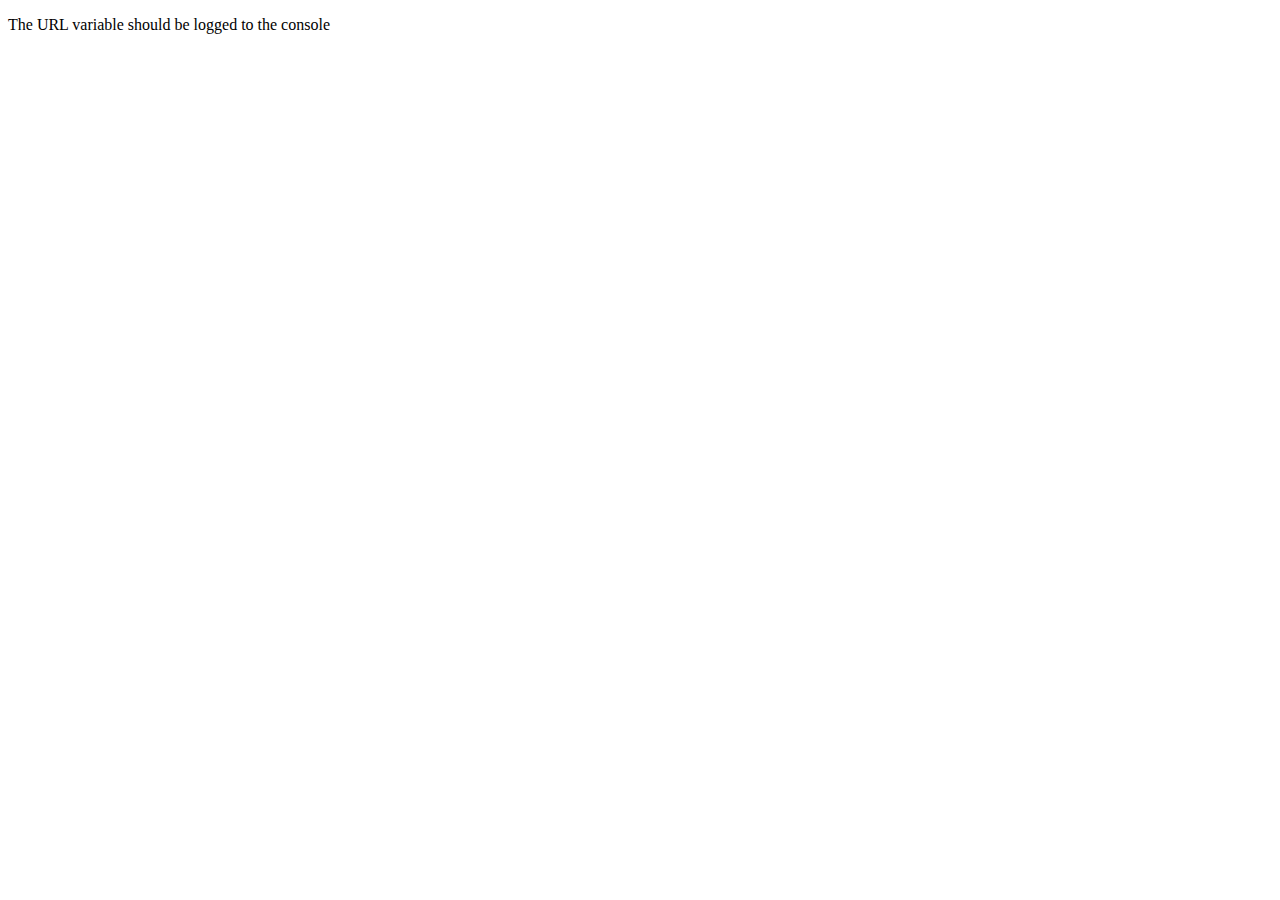
<file: jspsych-6.3.0/examples/data-from-url.html>
<!DOCTYPE html>
<html>
  <head>
    <script src="../jspsych.js"></script>
    <link rel="stylesheet" href="../css/jspsych.css">
  </head>
  <body>
    <p>The URL variable should be logged to the console</p>
  </body>
  <script>

  if(typeof jsPsych.data.getURLVariable('v1') == 'undefined'){
    window.location = window.location + '?v1=abc&v2=def';
  }

  console.log(JSON.stringify(jsPsych.data.urlVariables()));

  console.log(jsPsych.data.getURLVariable('v1'));

  </script>
</html>
</file>
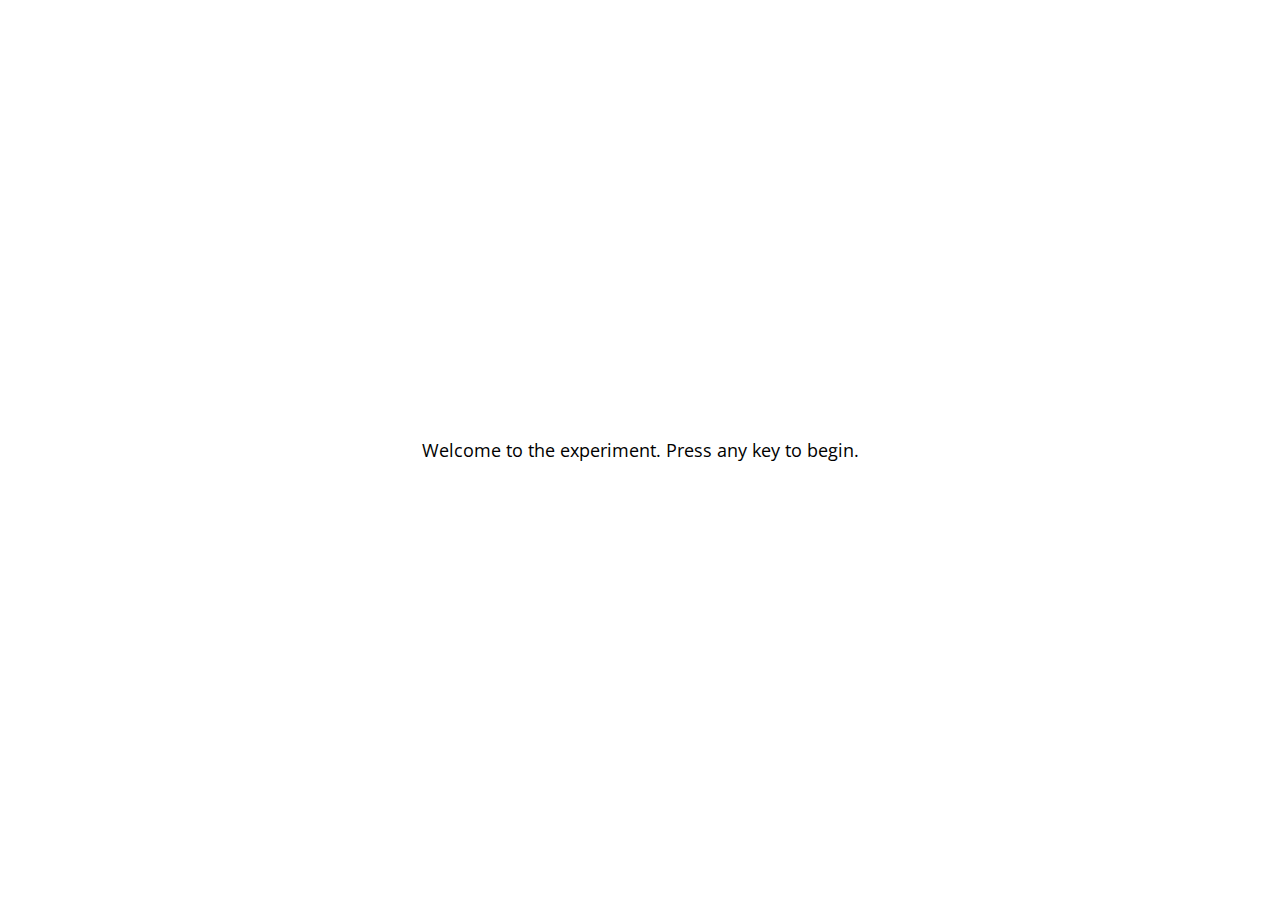
<file: jspsych-6.3.0/examples/demo-flanker.html>
<!DOCTYPE html>
<html>
    <head>
        <title>Flanker Task</title>
        <script src="../jspsych.js"></script>
        <script src="../plugins/jspsych-html-keyboard-response.js"></script>
        <script src="../plugins/jspsych-image-keyboard-response.js"></script>
        <script src="../plugins/jspsych-preload.js"></script>
        <link rel="stylesheet" href="../css/jspsych.css">
    </head>
    <body>
    </body>
    <script>
        /* experiment parameters */
        var reps_per_trial_type = 4;

        /*set up welcome block*/
        var welcome = {
          type: "html-keyboard-response",
          stimulus: "Welcome to the experiment. Press any key to begin."
        };

        /*set up instructions block*/
        var instructions = {
          type: "html-keyboard-response",
          stimulus: "<p>In this task, you will see five arrows on the screen, like the example below.</p>"+
            "<img src='img/inc1.png'></img>"+
            "<p>Press the left arrow key if the middle arrow is pointing left. (<)</p>"+
            "<p>Press the right arrow key if the middle arrow is pointing right. (>)</p>"+
            "<p>Press any key to begin.</p>",
          post_trial_gap: 1000
        };

        /*defining stimuli*/
        var test_stimuli = [
          {
            stimulus: "img/con1.png",
            data: { stim_type: 'congruent', direction: 'left'}
          },
          {
            stimulus: "img/con2.png",
            data: { stim_type: 'congruent', direction: 'right'}
          },
          {
            stimulus: "img/inc1.png",
            data: { stim_type: 'incongruent', direction: 'right'}
          },
          {
            stimulus: "img/inc2.png",
            data: { stim_type: 'incongruent', direction: 'left'}
          }
        ];

        /* defining test timeline */
        var test = {
          timeline: [{
            type: 'image-keyboard-response',
            choices: ['ArrowLeft', 'ArrowRight'],
            trial_duration: 1500,
            stimulus: jsPsych.timelineVariable('stimulus'),
            data: jsPsych.timelineVariable('data'),
            on_finish: function(data){
              var correct = false;
              if(data.direction == 'left' && jsPsych.pluginAPI.compareKeys(data.response, 'ArrowLeft') && data.rt > -1){
                correct = true;
              } else if(data.direction == 'right' && jsPsych.pluginAPI.compareKeys(data.response, 'ArrowRight') && data.rt > -1){
                correct = true;
              }
              data.correct = correct;
            },
            post_trial_gap: function() {
                return Math.floor(Math.random() * 1500) + 500;
            }
          }],
          timeline_variables: test_stimuli,
          sample: {type: 'fixed-repetitions', size: reps_per_trial_type}
        };

        /*defining debriefing block*/
        var debrief = {
          type: "html-keyboard-response",
          stimulus: function() {
            var total_trials = jsPsych.data.get().filter({trial_type: 'image-keyboard-response'}).count();
            var accuracy = Math.round(jsPsych.data.get().filter({correct: true}).count() / total_trials * 100);
            var congruent_rt = Math.round(jsPsych.data.get().filter({correct: true, stim_type: 'congruent'}).select('rt').mean());
            var incongruent_rt = Math.round(jsPsych.data.get().filter({correct: true, stim_type: 'incongruent'}).select('rt').mean());
            return "<p>You responded correctly on <strong>"+accuracy+"%</strong> of the trials.</p> " +
            "<p>Your average response time for congruent trials was <strong>" + congruent_rt + "ms</strong>.</p>"+
            "<p>Your average response time for incongruent trials was <strong>" + incongruent_rt + "ms</strong>.</p>"+
            "<p>Press any key to complete the experiment. Thank you!</p>";
          }
        };

        // manually preload images due to presenting them with timeline variables
        var images = ["img/con1.png","img/con2.png","img/inc1.png","img/inc2.png"];
        var preload = {
          type: 'preload',
          images: images
        }

        /*set up experiment structure*/
        var timeline = [];
        timeline.push(preload);
        timeline.push(welcome);
        timeline.push(instructions);
        timeline.push(test);
        timeline.push(debrief);

        /*start experiment*/
        jsPsych.init({
            timeline: timeline,
            on_finish: function() {
                jsPsych.data.displayData();
            }
        });
    </script>
</html>
</file>
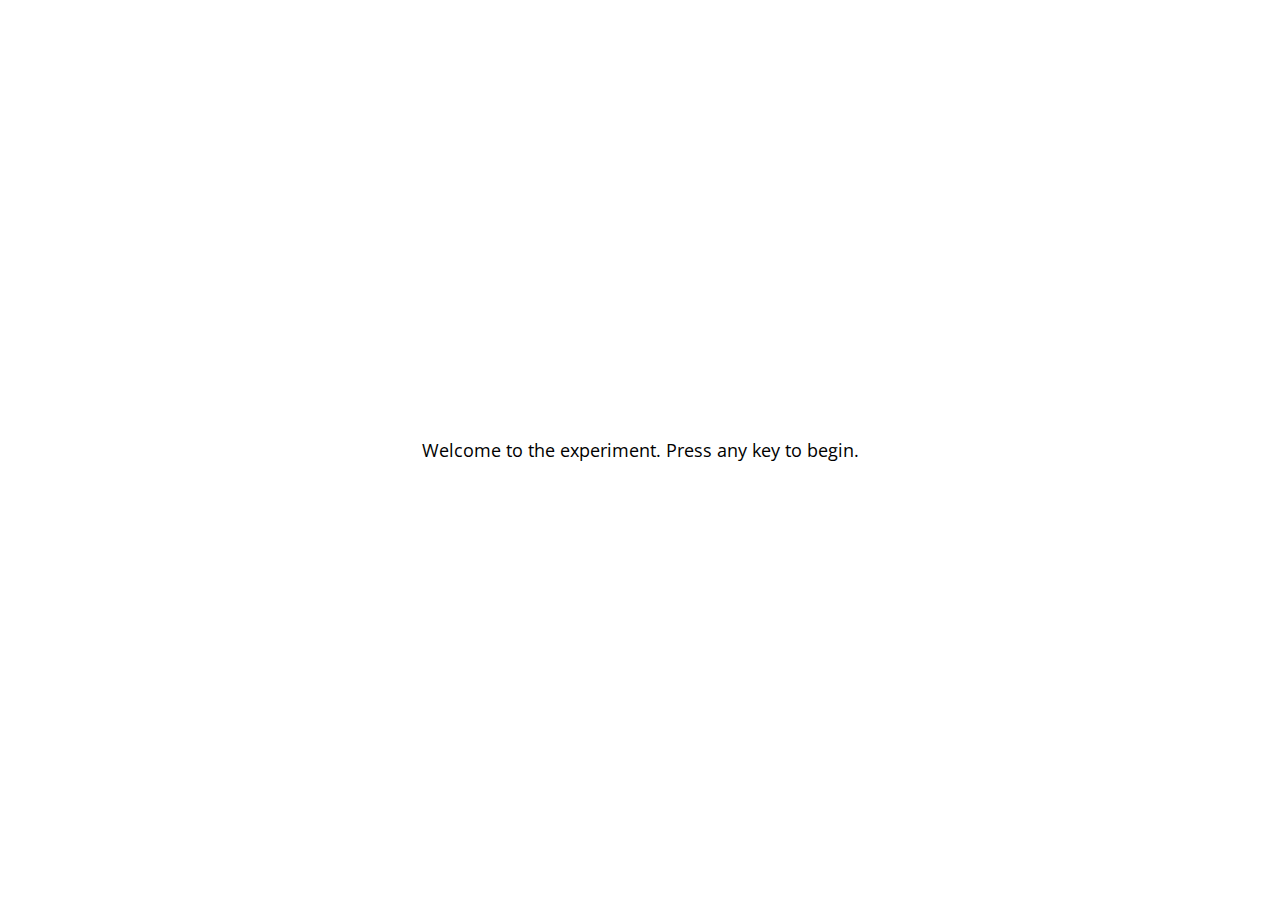
<file: jspsych-6.3.0/examples/demo-simple-rt-task.html>
<!DOCTYPE html>
<html>

<head>
  <title>My experiment</title>
  <script src="../jspsych.js"></script>
  <script src="../plugins/jspsych-html-keyboard-response.js"></script>
  <script src="../plugins/jspsych-image-keyboard-response.js"></script>
  <script src="../plugins/jspsych-preload.js"></script>
  <link rel="stylesheet" href="../css/jspsych.css">
</head>

<body></body>
<script>
  /* create timeline */
  var timeline = [];

  /* preload images */
  var preload = {
    type: 'preload',
    images: ['img/blue.png', 'img/orange.png']
  }
  timeline.push(preload);

  /* define welcome message trial */
  var welcome = {
    type: "html-keyboard-response",
    stimulus: "Welcome to the experiment. Press any key to begin."
  };
  timeline.push(welcome);

  /* define instructions trial */
  var instructions = {
    type: "html-keyboard-response",
    stimulus: `
      <p>In this experiment, a circle will appear in the center 
      of the screen.</p><p>If the circle is <strong>blue</strong>, 
      press the letter F on the keyboard as fast as you can.</p>
      <p>If the circle is <strong>orange</strong>, press the letter J 
      as fast as you can.</p>
      <div style='width: 700px;'>
      <div style='float: left;'><img src='img/blue.png'></img>
      <p class='small'><strong>Press the F key</strong></p></div>
      <div class='float: right;'><img src='img/orange.png'></img>
      <p class='small'><strong>Press the J key</strong></p></div>
      </div>
      <p>Press any key to begin.</p>
    `,
    post_trial_gap: 2000
  };
  timeline.push(instructions);

  /* test trials */
  var test_stimuli = [
    { stimulus: "img/blue.png", correct_response: 'f' },
    { stimulus: "img/orange.png", correct_response: 'j' }
  ];

  var fixation = {
    type: 'html-keyboard-response',
    stimulus: '<div style="font-size:60px;">+</div>',
    choices: jsPsych.NO_KEYS,
    trial_duration: function () {
      return jsPsych.randomization.sampleWithoutReplacement([250, 500, 750, 1000, 1250, 1500, 1750, 2000], 1)[0];
    },
    data: {
      task: 'fixation'
    }
  }

  var test = {
    type: "image-keyboard-response",
    stimulus: jsPsych.timelineVariable('stimulus'),
    choices: ['f', 'j'],
    data: {
      task: 'response',
      correct_response: jsPsych.timelineVariable('correct_response')
    },
    on_finish: function (data) {
      data.correct = jsPsych.pluginAPI.compareKeys(data.response, data.correct_response);
    }
  }

  var test_procedure = {
    timeline: [fixation, test],
    timeline_variables: test_stimuli,
    repetitions: 5,
    randomize_order: true
  }
  timeline.push(test_procedure);

  /* define debrief */

  var debrief_block = {
    type: "html-keyboard-response",
    stimulus: function () {

      var trials = jsPsych.data.get().filter({ task: 'response' });
      var correct_trials = trials.filter({ correct: true });
      var accuracy = Math.round(correct_trials.count() / trials.count() * 100);
      var rt = Math.round(correct_trials.select('rt').mean());

      return `<p>You responded correctly on ${accuracy}% of the trials.</p>
      <p>Your average response time was ${rt}ms.</p>
      <p>Press any key to complete the experiment. Thank you!</p>`;

    }
  };
  timeline.push(debrief_block);

  /* start the experiment */
  jsPsych.init({
    timeline: timeline,
    on_finish: function () {
      jsPsych.data.displayData();
    }
  });
</script>

</html>
</file>
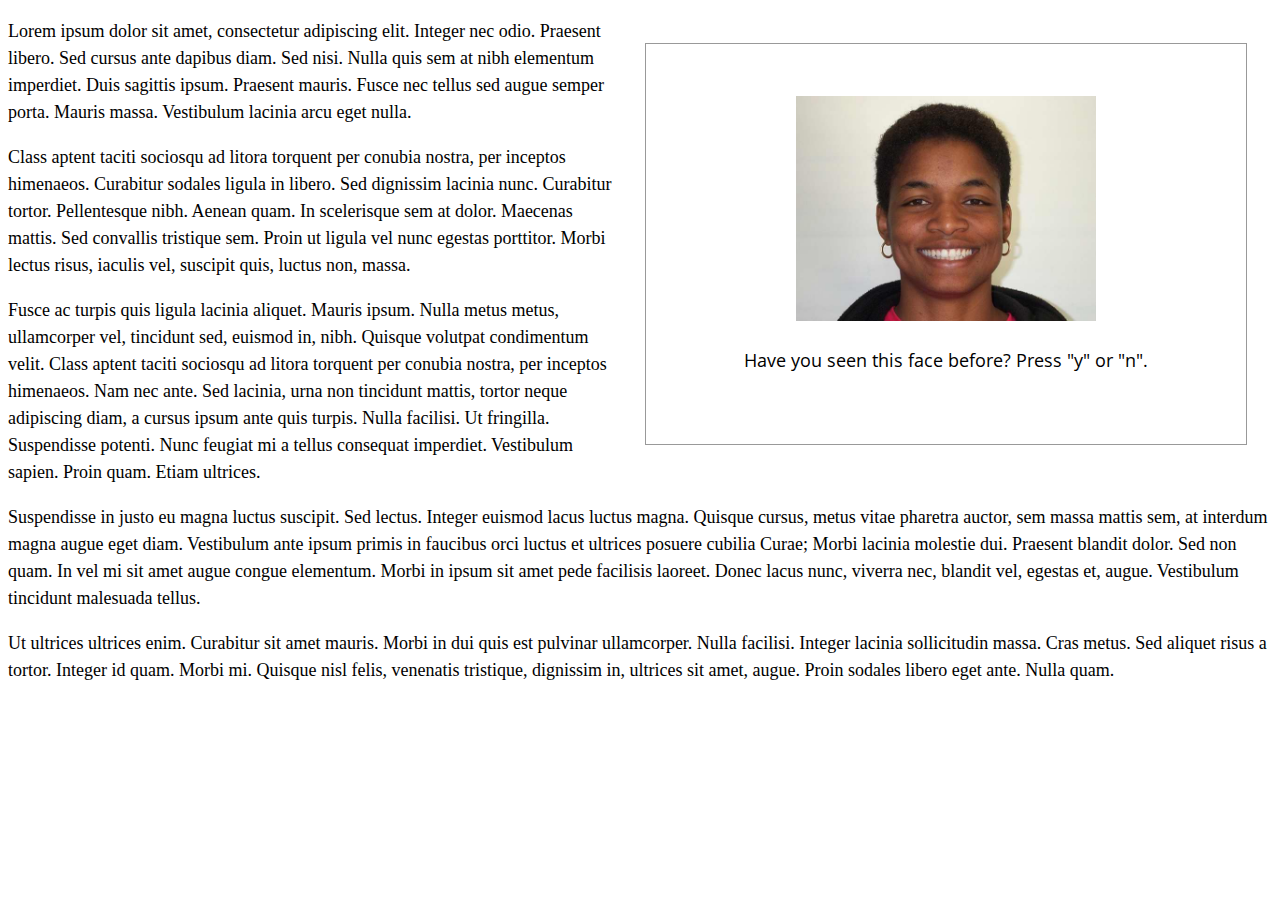
<file: jspsych-6.3.0/examples/display-element-to-embed-experiment.html>
<!DOCTYPE html>
<html>

<head>

  <script src="../jspsych.js"></script>
  <script src="../plugins/jspsych-image-keyboard-response.js"></script>
  <script src="../plugins/jspsych-html-keyboard-response.js"></script>
  <script src="../plugins/jspsych-preload.js"></script>
  <link rel="stylesheet" href="../css/jspsych.css">
  <style>
    p { line-height: 1.5em; font-size: 18px; }
    #jspsych-experiment { width: 600px; height: 400px; float: right; overflow: hidden; margin: 25px; border: 1px solid #999;}
  </style>
</head>

<body>
  <div id="jspsych-experiment"></div>
  <p>Lorem ipsum dolor sit amet, consectetur adipiscing elit. Integer nec odio. Praesent libero. Sed cursus ante dapibus diam. Sed nisi. Nulla quis sem at nibh elementum imperdiet. Duis sagittis ipsum. Praesent mauris. Fusce nec tellus sed augue semper porta. Mauris massa. Vestibulum lacinia arcu eget nulla. </p>

<p>Class aptent taciti sociosqu ad litora torquent per conubia nostra, per inceptos himenaeos. Curabitur sodales ligula in libero. Sed dignissim lacinia nunc. Curabitur tortor. Pellentesque nibh. Aenean quam. In scelerisque sem at dolor. Maecenas mattis. Sed convallis tristique sem. Proin ut ligula vel nunc egestas porttitor. Morbi lectus risus, iaculis vel, suscipit quis, luctus non, massa. </p>

<p>Fusce ac turpis quis ligula lacinia aliquet. Mauris ipsum. Nulla metus metus, ullamcorper vel, tincidunt sed, euismod in, nibh. Quisque volutpat condimentum velit. Class aptent taciti sociosqu ad litora torquent per conubia nostra, per inceptos himenaeos. Nam nec ante. Sed lacinia, urna non tincidunt mattis, tortor neque adipiscing diam, a cursus ipsum ante quis turpis. Nulla facilisi. Ut fringilla. Suspendisse potenti. Nunc feugiat mi a tellus consequat imperdiet. Vestibulum sapien. Proin quam. Etiam ultrices. </p>

<p>Suspendisse in justo eu magna luctus suscipit. Sed lectus. Integer euismod lacus luctus magna. Quisque cursus, metus vitae pharetra auctor, sem massa mattis sem, at interdum magna augue eget diam. Vestibulum ante ipsum primis in faucibus orci luctus et ultrices posuere cubilia Curae; Morbi lacinia molestie dui. Praesent blandit dolor. Sed non quam. In vel mi sit amet augue congue elementum. Morbi in ipsum sit amet pede facilisis laoreet. Donec lacus nunc, viverra nec, blandit vel, egestas et, augue. Vestibulum tincidunt malesuada tellus. </p>

<p>Ut ultrices ultrices enim. Curabitur sit amet mauris. Morbi in dui quis est pulvinar ullamcorper. Nulla facilisi. Integer lacinia sollicitudin massa. Cras metus. Sed aliquet risus a tortor. Integer id quam. Morbi mi. Quisque nisl felis, venenatis tristique, dignissim in, ultrices sit amet, augue. Proin sodales libero eget ante. Nulla quam. </p>
</body>


<script>

  var preload_trial = {
    type: 'preload',
    auto_preload: true
  }

  var trial_1 = {
    type: 'image-keyboard-response',
    stimulus: 'img/happy_face_1.jpg',
    choices: ['y','n'], 
    prompt: '<p>Have you seen this face before? Press "y" or "n".</p>',
    stimulus_width: 300,
    render_on_canvas: false
  }

  var trial_2 = {
    type: 'image-keyboard-response',
    stimulus: 'img/happy_face_2.jpg',
    choices: ['y','n'],
    trial_duration: 5000,
    prompt: '<p>Have you seen this face before? Press "y" or "n". (5s time limit).</p>',
    stimulus_width: 300,
    render_on_canvas: false
  }

  var trial_3 = {
    type: 'html-keyboard-response',
    choices: jsPsych.NO_KEYS, 
    trial_duration: 5000,
    prompt: '<p>No response allowed. 5s wait.</p>',
    stimulus: '<p>:)</p>'
  }

  var node = {
    timeline: [preload_trial, trial_1, trial_2, trial_3],
  }

  jsPsych.init({
    timeline: [node],
    display_element: 'jspsych-experiment',
    on_finish: function() {
      jsPsych.data.displayData();
    },
    default_iti: 250
  });
</script>

</html>
</file>
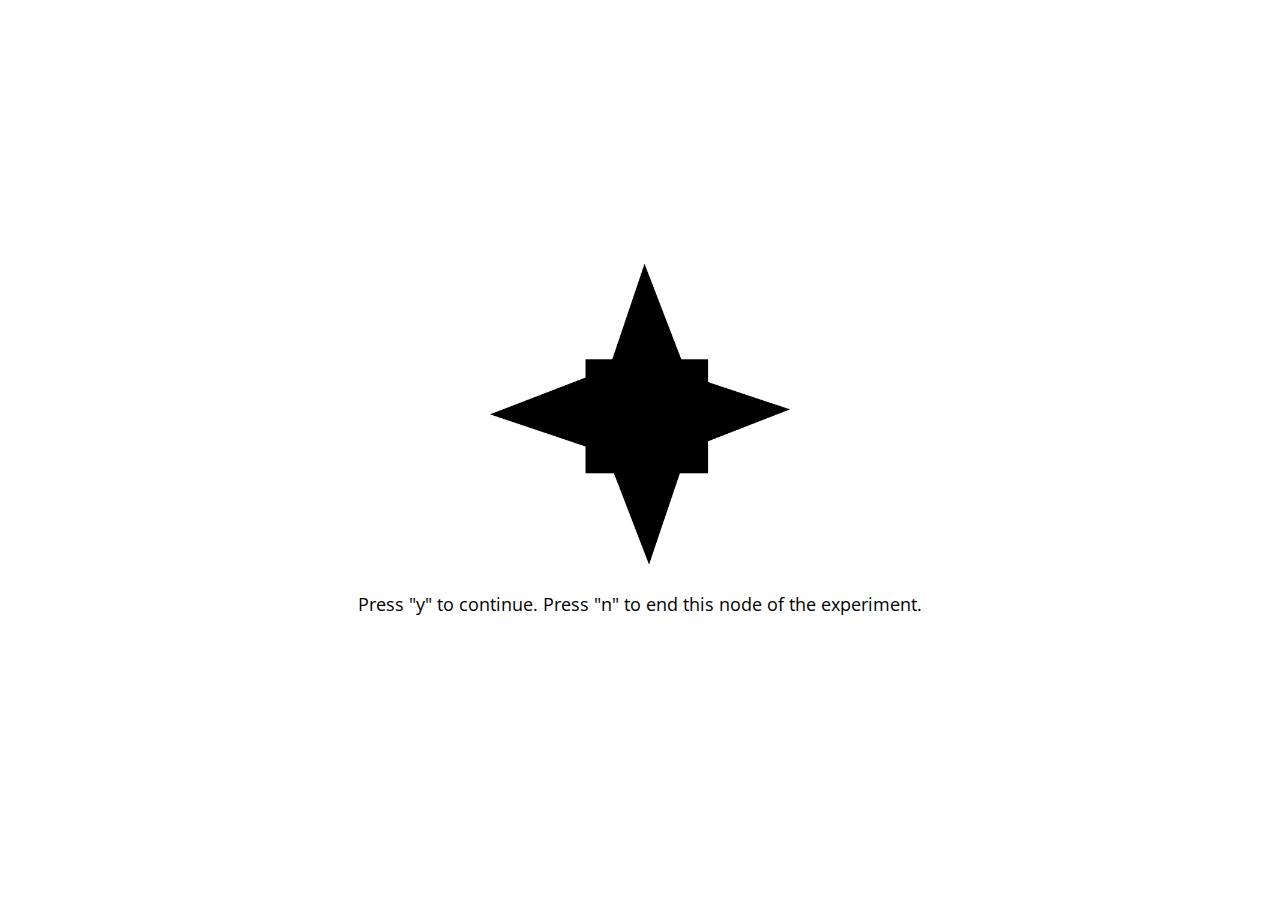
<file: jspsych-6.3.0/examples/end-active-node.html>
<!DOCTYPE html>
<html>
<head>
  <script src="../jspsych.js"></script>
  <script src="../plugins/jspsych-html-keyboard-response.js"></script>
  <script src="../plugins/jspsych-image-keyboard-response.js"></script>
  <script src="../plugins/jspsych-preload.js"></script>
  <link rel="stylesheet" href="../css/jspsych.css">
</head>
<body></body>
<script>
  var images = ["img/1.gif", "img/2.gif", "img/3.gif", "img/4.gif", "img/5.gif", "img/6.gif", "img/7.gif", "img/8.gif", "img/9.gif", "img/10.gif"];

  var trials = [];
  for (var i = 0; i < images.length; i++) {
    trials.push({
      stimulus: images[i]
    });
  }

  var preload = {
    type: 'preload',
    auto_preload: true
  }

  var block = {
    type: 'image-keyboard-response',
    choices: ['y','n'],
    stimulus_width: 300,
    prompt: '<p>Press "y" to continue. Press "n" to end this node of the experiment.</p>',
    on_finish: function(data) {
      if (jsPsych.pluginAPI.compareKeys(data.response, "n")) {
        jsPsych.endCurrentTimeline();
      }
    },
    timeline: trials
  }

  var after_block = {
    type: 'html-keyboard-response',
    stimulus: '<p>The next node.</p>',
  }

  jsPsych.init({
    timeline: [preload, block, after_block],
    on_finish: function() {
      jsPsych.data.displayData();
    }
  });
</script>

</html>
</file>
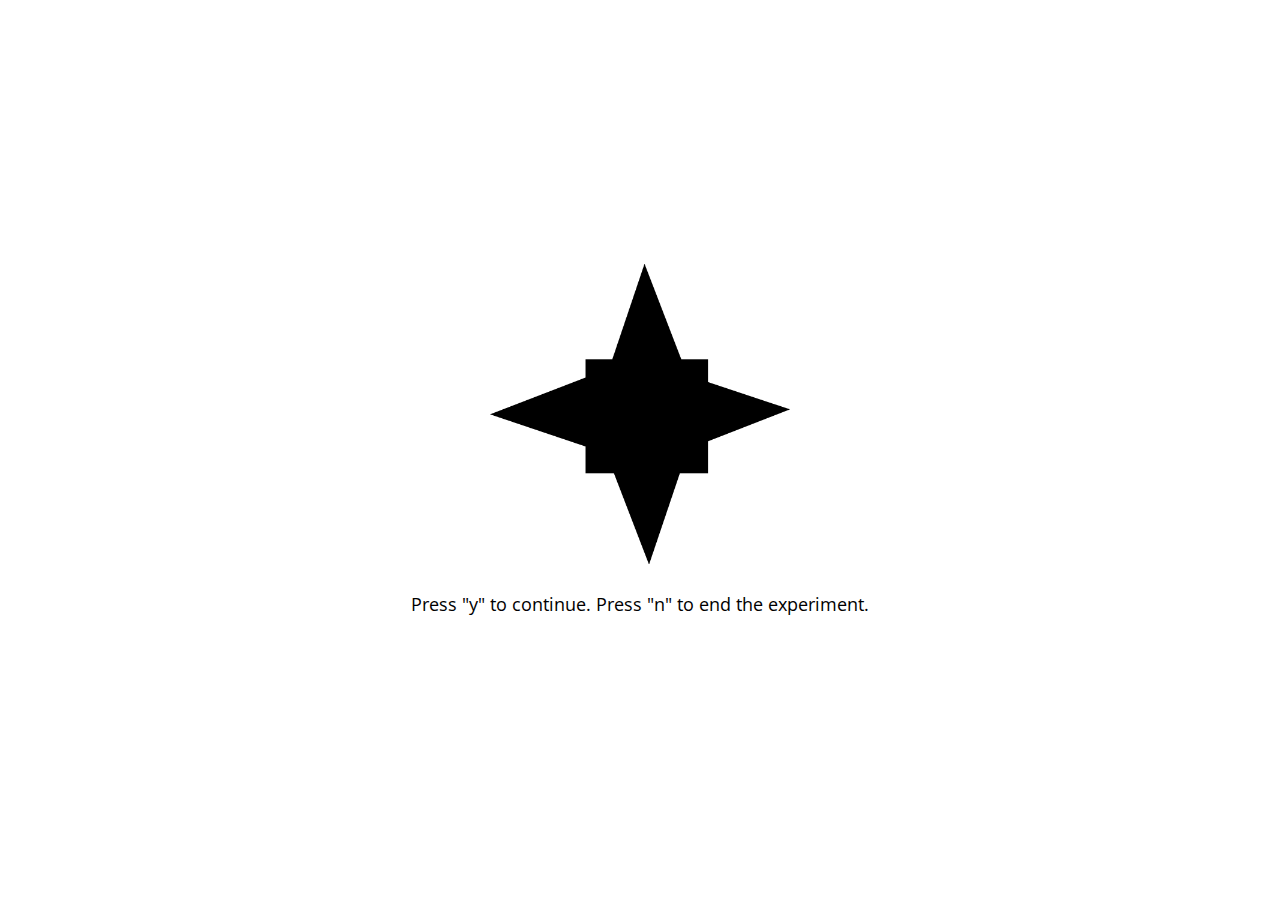
<file: jspsych-6.3.0/examples/end-experiment.html>
<!DOCTYPE html>
<html>

<head>
  <script src="../jspsych.js"></script>
  <script src="../plugins/jspsych-image-keyboard-response.js"></script>
  <script src="../plugins/jspsych-preload.js"></script>
  <link rel="stylesheet" href="../css/jspsych.css">
</head>
<body></body>
<script>
  var images = ["img/1.gif", "img/2.gif", "img/3.gif", "img/4.gif", "img/5.gif", "img/6.gif", "img/7.gif", "img/8.gif", "img/9.gif", "img/10.gif"];

  var trials = [];
  for (var i = 0; i < images.length; i++) {
    trials.push({
      stimulus: images[i]
    });
  }

  var preload = {
    type: 'preload',
    auto_preload: true
  }

  var block = {
    type: 'image-keyboard-response',
    choices: ['y','n'], 
    prompt: '<p>Press "y" to continue. Press "n" to end the experiment.</p>',
    stimulus_width: 300,
    on_finish: function(data) {
      if (jsPsych.pluginAPI.compareKeys(data.response, 'n')) {
        jsPsych.endExperiment('The experiment was ended. This is the end message.');
      }
    },
    timeline: trials
  }


  jsPsych.init({
    timeline: [preload, block]
  });
</script>

</html>
</file>
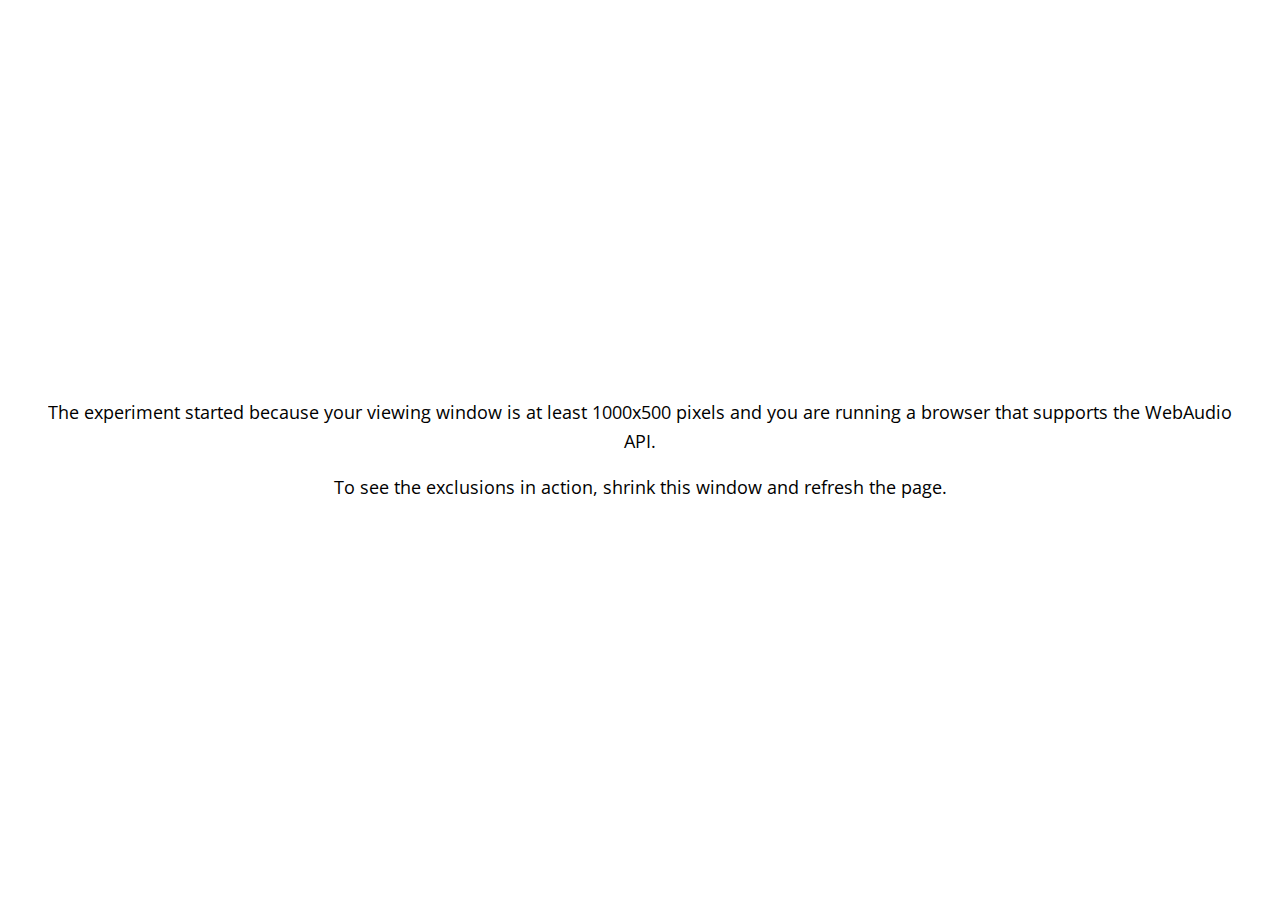
<file: jspsych-6.3.0/examples/exclusions.html>
<!DOCTYPE html>
<html>

<head>
  <script src="../jspsych.js"></script>
  <script src="../plugins/jspsych-html-keyboard-response.js"></script>
  <link rel="stylesheet" href="../css/jspsych.css">
</head>

<body>
</body>
<script>
  var trial_1 = {
    type: 'html-keyboard-response',
    stimulus: '<p>The experiment started because your viewing window is at least 1000x500 pixels and you are running a browser that supports the WebAudio API.</p><p>To see the exclusions in action, shrink this window and refresh the page.</p>',
  }

  jsPsych.init({
    timeline: [trial_1],
    on_finish: function() {
      jsPsych.data.displayData();
    },
    exclusions: {
      min_width: 1000,
      min_height: 500,
      audio: true
    },
    default_iti: 250
  });
</script>

</html>
</file>
<file: jspsych-6.3.0/css/jspsych.css>
/*
 * CSS for jsPsych experiments.
 *
 * This stylesheet provides minimal styling to make jsPsych
 * experiments look polished without any additional styles.
 */

 @import url(https://fonts.googleapis.com/css?family=Open+Sans:400italic,700italic,400,700);

/* Container holding jsPsych content */

 .jspsych-display-element {
   display: flex;
   flex-direction: column;
   overflow-y: auto;
 }

 .jspsych-display-element:focus {
   outline: none;
 }

 .jspsych-content-wrapper {
   display: flex;
   margin: auto;
   flex: 1 1 100%;
   width: 100%;
 }

 .jspsych-content {
   max-width: 95%; /* this is mainly an IE 10-11 fix */
   text-align: center;
   margin: auto; /* this is for overflowing content */
 }

 .jspsych-top {
   align-items: flex-start;
 }

 .jspsych-middle {
   align-items: center;
 }

/* fonts and type */

.jspsych-display-element {
  font-family: 'Open Sans', 'Arial', sans-serif;
  font-size: 18px;
  line-height: 1.6em;
}

/* Form elements like input fields and buttons */

.jspsych-display-element input[type="text"] {
  font-family: 'Open Sans', 'Arial', sans-serif;
  font-size: 14px;
}

/* borrowing Bootstrap style for btn elements, but combining styles a bit */
.jspsych-btn {
  display: inline-block;
  padding: 6px 12px;
  margin: 0px;
  font-size: 14px;
  font-weight: 400;
  font-family: 'Open Sans', 'Arial', sans-serif;
  cursor: pointer;
  line-height: 1.4;
  text-align: center;
  white-space: nowrap;
  vertical-align: middle;
  background-image: none;
  border: 1px solid transparent;
  border-radius: 4px;
  color: #333;
  background-color: #fff;
  border-color: #ccc;
}

/* only apply the hover style on devices with a mouse/pointer that can hover - issue #977 */
@media (hover: hover) {
  .jspsych-btn:hover {
    background-color: #ddd;
    border-color: #aaa;
  }
}

.jspsych-btn:active {
  background-color: #ddd;
  border-color:#000000;
}

.jspsych-btn:disabled {
  background-color: #eee;
  color: #aaa;
  border-color: #ccc;
  cursor: not-allowed;
}

/* custom style for input[type="range] (slider) to improve alignment between positions and labels */

.jspsych-slider {
  appearance: none;
  -webkit-appearance: none; 
  -moz-appearance: none;
  width: 100%; 
  background: transparent; 
}
.jspsych-slider:focus {
  outline: none;
}
/* track */
.jspsych-slider::-webkit-slider-runnable-track {
  appearance: none;
  -webkit-appearance: none;
  width: 100%;
  height: 8px;
  cursor: pointer;
  background: #eee;
  box-shadow: 0px 0px 0px #000000, 0px 0px 0px #0d0d0d;
  border-radius: 2px;
  border: 1px solid #aaa;
}
.jspsych-slider::-moz-range-track {
  appearance: none;
  width: 100%;
  height: 8px;
  cursor: pointer;
  background: #eee;
  box-shadow: 0px 0px 0px #000000, 0px 0px 0px #0d0d0d;
  border-radius: 2px;
  border: 1px solid #aaa;
}
.jspsych-slider::-ms-track {
  appearance: none;
  width: 99%;
  height: 14px;
  cursor: pointer;
  background: #eee;
  box-shadow: 0px 0px 0px #000000, 0px 0px 0px #0d0d0d;
  border-radius: 2px;
  border: 1px solid #aaa;
}
/* thumb */
.jspsych-slider::-webkit-slider-thumb {
  border: 1px solid #666;
  height: 24px;
  width: 15px;
  border-radius: 5px;
  background: #ffffff;
  cursor: pointer;
  -webkit-appearance: none;
  margin-top: -9px;
}
.jspsych-slider::-moz-range-thumb {
  border: 1px solid #666;
  height: 24px;
  width: 15px;
  border-radius: 5px;
  background: #ffffff;
  cursor: pointer;
}
.jspsych-slider::-ms-thumb {
  border: 1px solid #666;
  height: 20px;
  width: 15px;
  border-radius: 5px;
  background: #ffffff;
  cursor: pointer;
  margin-top: -2px;
}

/* jsPsych progress bar */

#jspsych-progressbar-container {
  color: #555;
  border-bottom: 1px solid #dedede;
  background-color: #f9f9f9;
  margin-bottom: 1em;
  text-align: center;
  padding: 8px 0px;
  width: 100%;
  line-height: 1em;
}
#jspsych-progressbar-container span {
  font-size: 14px;
  padding-right: 14px;
}
#jspsych-progressbar-outer {
  background-color: #eee;
  width: 50%;
  margin: auto;
  height: 14px;
  display: inline-block;
  vertical-align: middle;
  box-shadow: inset 0 1px 2px rgba(0,0,0,0.1);
}
#jspsych-progressbar-inner {
  background-color: #aaa;
  width: 0%;
  height: 100%;
}

/* Control appearance of jsPsych.data.displayData() */
#jspsych-data-display {
  text-align: left;
}
</file>
<file: style-tree.css>
/*.drawPng {
  position:absolute;
  display: block;
  border-style: solid;
  border-color: black;
  transform: translate(-50%,-115%);
}*/

img.zoom{
  height: 300px;
  width: 1000px;
  display: block;
  margin-left: auto;
  margin-right: auto;
}
img.toolbar{
  height: 400px;
  width: 1000px;
  display: block;
  margin-left: auto;
  margin-right: auto;
}
.div{
  height: 1000px;
  width: 1000px;
}
.slide {
    overflow-y: hidden;
	max-height: 500px; /* approximate max height */
	transition-property: all;
	transition-duration: 2s;
	transition-timing-function: cubic-bezier(0, 1, 0.5, 1);
  }

  slider.closed {
	max-height: 0;
}

.rotate90 image {
    width: 150px;
    height: 80px;
    -ms-transform: rotate(90deg); /* IE 9 */
    transform: rotate(90deg);
  }
</file>
